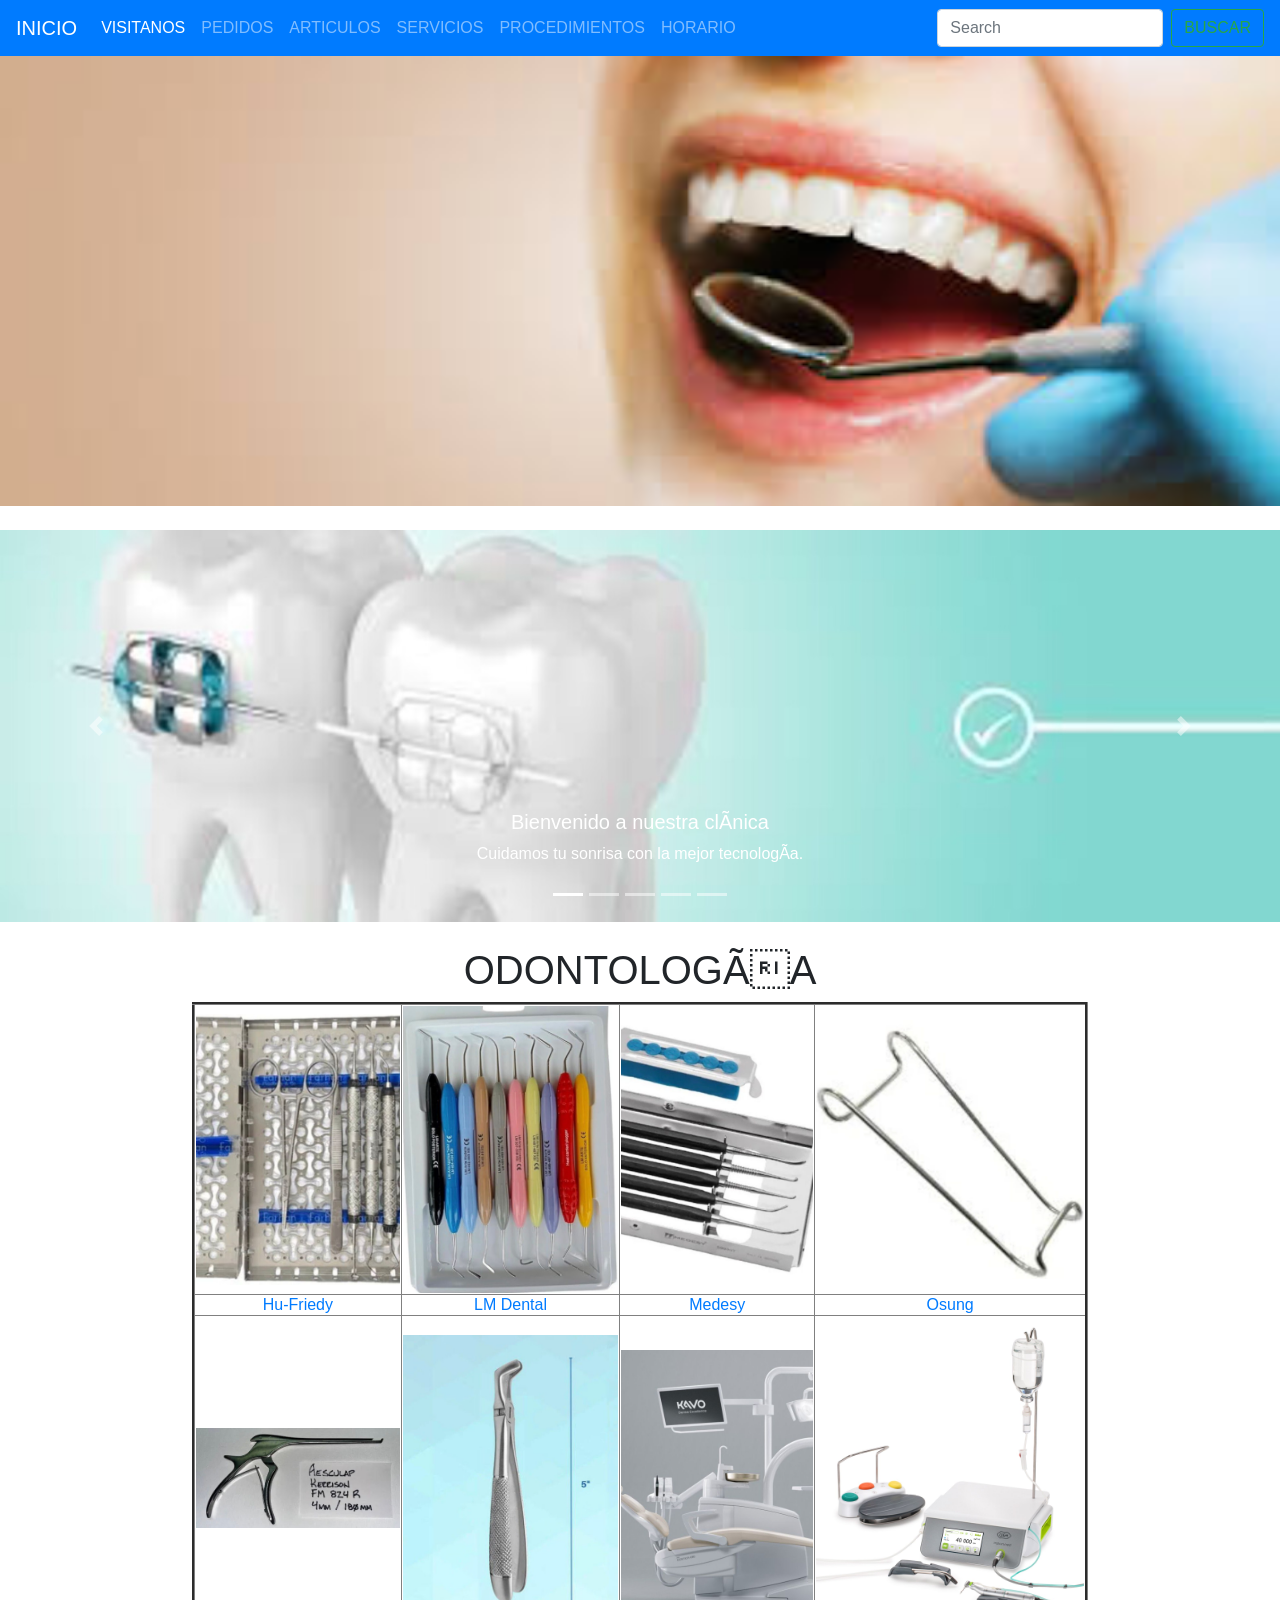
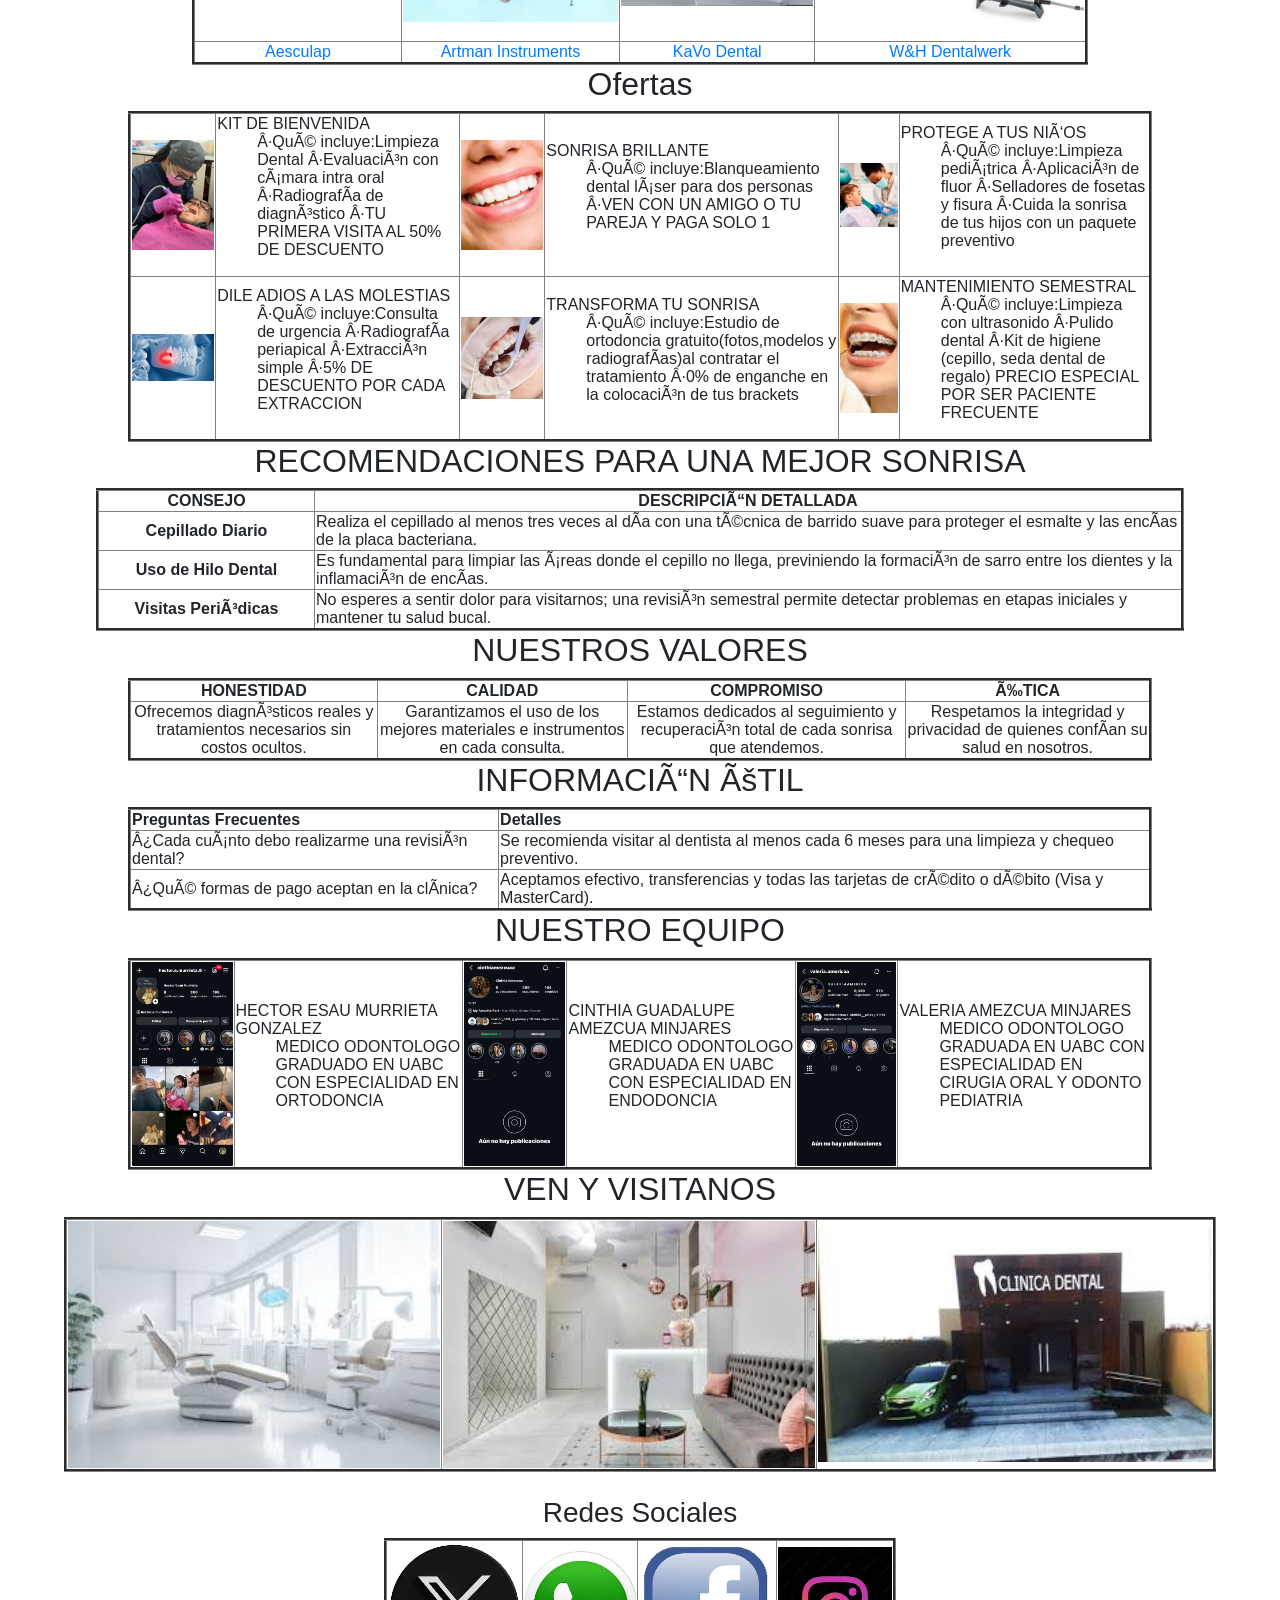
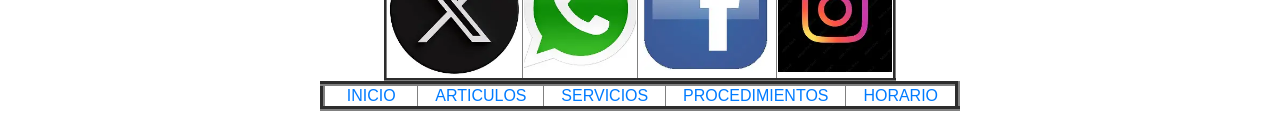
<file: index.html>
<html>

<head>
    <title>COBACHBC</title>
    <link rel="stylesheet" href="https://stackpath.bootstrapcdn.com/bootstrap/4.4.1/css/bootstrap.min.css" integrity="sha384-Vkoo8x4CGsO3+Hhxv8T/Q5PaXtkKtu6ug5TOeNV6gBiFeWPGFN9MuhOf23Q9Ifjh" crossorigin="anonymous">
</head>
<body>
         <nav class="navbar navbar-expand-lg navbar-dark bg-primary">
            <a class="navbar-brand" href="practica4.html">INICIO</a>
            <button class="navbar-toggler" type="button" data-toggle="collapse" data-target="#navbarTogglerDemo02" aria-controls="navbarTogglerDemo02" aria-expanded="false" aria-label="Toggle navigation">
              <span class="navbar-toggler-icon"></span>
            </button>
          
            <div class="collapse navbar-collapse" id="navbarTogglerDemo02">
              <ul class="navbar-nav mr-auto mt-2 mt-lg-0">
                  <li class="nav-item active">
                    <a class="nav-link" href="index.html">VISITANOS</a>
                    </li>
                <li class="nav-item">
                  <a class="nav-link" href="pedidos.html">PEDIDOS</a>
                </li>
                <li class="nav-item">
                  <a class="nav-link" href="murrietapag1.html">ARTICULOS</a>
                </li>
                <li class="nav-item">
                  <a class="nav-link" href="murrietapag2.html">SERVICIOS</a>
                </li>
                <li class="nav-item">
                  <a class="nav-link" href="murrietapag3.html">PROCEDIMIENTOS</a>
                </li>
                <li class="nav-item">
                  <a class="nav-link" href="murrietapag4.html">HORARIO</a>
                </li> 
              </ul>
                  <form class="form-inline my-2 my-lg-0">
                    <input class="form-control mr-sm-2" type="search" placeholder="Search">
                    <button class="btn btn-outline-success my-2 my-sm-0" type="submit">BUSCAR</button>
                  </form>
                </div>
              </nav>
              
    <img src="imagenes/banner2.jpg" width="100%" height="50%">

    <!-- Código Carrusel de Imágenes -->
    <div class="container-fluid my-4">
      <div class="row">
        <div id="carouselExampleCaptions" class="carousel slide" data-ride="carousel">
          <ol class="carousel-indicators">
            <li data-target="#carouselExampleCaptions" data-slide-to="0" class="active"></li>
            <li data-target="#carouselExampleCaptions" data-slide-to="1"></li>
            <li data-target="#carouselExampleCaptions" data-slide-to="2"></li>
            <li data-target="#carouselExampleCaptions" data-slide-to="3"></li>
            <li data-target="#carouselExampleCaptions" data-slide-to="4"></li>
          </ol>
          <div class="carousel-inner">
            <div class="carousel-item active">
              <img src="imagenes/result_banner3.jpg" class="d-block w-100" alt="Slide 1">
              <div class="carousel-caption d-none d-md-block">
                <h5>Bienvenido a nuestra clínica</h5>
                <p>Cuidamos tu sonrisa con la mejor tecnología.</p>
              </div>
            </div>
            <div class="carousel-item">
              <img src="imagenes/result_banner4.jpg" class="d-block w-100" alt="Slide 2">
              <div class="carousel-caption d-none d-md-block">
                <h5>Instalaciones Modernas</h5>
                <p>Contamos con equipo de última generación.</p>
              </div>
            </div>
            <div class="carousel-item">
              <img src="imagenes/result_banner5.jpg" class="d-block w-100" alt="Slide 3">
              <div class="carousel-caption d-none d-md-block">
                <h5>Ubicación Céntrica</h5>
                <p>Visítanos en nuestra sucursal.</p>
              </div>
            </div>
            <div class="carousel-item">
              <img src="imagenes/result_banner6.jpg" class="d-block w-100" alt="Slide 4">
              <div class="carousel-caption d-none d-md-block">
                <h5>Descubre nuestras promociones</h5>
                <p>Aprovecha descuentos exclusivos en tratamientos.</p>
              </div>
            </div>
            <div class="carousel-item">
              <img src="imagenes/result_banner7.jpg" class="d-block w-100" alt="Slide 5">
              <div class="carousel-caption d-none d-md-block">
                <h5>Sonrisas saludables</h5>
                <p>Expertos en estética dental.</p>
              </div>
            </div>
          </div>
          <a class="carousel-control-prev" href="#carouselExampleCaptions" role="button" data-slide="prev">
            <span class="carousel-control-prev-icon" aria-hidden="true"></span>
            <span class="sr-only">Previous</span>
          </a>
          <a class="carousel-control-next" href="#carouselExampleCaptions" role="button" data-slide="next">
            <span class="carousel-control-next-icon" aria-hidden="true"></span>
            <span class="sr-only">Next</span>
          </a>
        </div>
      </div>
    </div>
    <h1 align="center">ODONTOLOGÍA</h1>
    <table width=70% align=center border=3>
        <tr align=center>
            <td><img src="imagenes/hufriedy.jpeg" width="100%" height="100%"></td>
            <td><img src="imagenes/lmdental.jpeg" width="100%" height="100%"></td>
            <td><img src="imagenes/medesy.jpeg" width="100%" height="100%"></td>
            <td><img src="imagenes/osung.jpeg" width="100%" height="100%"></td>
        </tr>
        <tr align=center>
            <td><a href="https://www.hu-friedy.com">Hu-Friedy</a><br></td>
            <td><a href="https://www.lmdental.com">LM Dental</a><br></td>
            <td><a href="https://www.medesy.com">Medesy</a><br></td>
            <td><a href="https://www.osung.com">Osung</a><br></td>
        </tr>
        <tr align=center>
            <td><img src="imagenes/aesculap.jpeg" width="100%" height="100%"></td>
            <td><img src="imagenes/artmaninstruments.jpeg" width="100%" height="100%"></td>
            <td><img src="imagenes/kavo.jpeg" width="100%" height="100%"></td>
            <td><img src="imagenes/wyhdentalwerk.jpeg" width="100%" height="100%"></td>
        </tr>
        <tr align=center>
            <td><a href="https://www.aesculap.com">Aesculap</a><br></td>
            <td><a href="https://www.artmaninstruments.com">Artman Instruments</a><br></td>
            <td><a href="https://www.kavo.com">KaVo Dental</a><br></td>
            <td><a href="https://www.wh.com">W&H Dentalwerk</a><br></td>
        </tr>
    </table>
    <h2 align="center">Ofertas</h2>
    <table width=80% align=center border=3>
        <tr>
            <td><img src="imagenes/piliendo.jpeg" width="100%" height="100%"></td>
            <td>KIT DE BIENVENIDA
                <ul>
                    ·Qué incluye:Limpieza Dental
                    ·Evaluación con cámara intra oral
                    ·Radiografía de diagnóstico
                    ·TU PRIMERA VISITA AL 50% DE DESCUENTO
                </ul>
            </td>
            <td><img src="imagenes/sonrisa.jpeg" width="100%" height="100%"></td>
            <td>SONRISA BRILLANTE
                <ul>
                    ·Qué incluye:Blanqueamiento dental láser para dos personas
                    ·VEN CON UN AMIGO O TU PAREJA Y PAGA SOLO 1
                </ul>
            </td>
            <td><img src="imagenes/odontopediatra.jpeg" width="100%" height="100%"></td>
            <td>PROTEGE A TUS NIÑOS
                <ul>
                    ·Qué incluye:Limpieza pediátrica
                    ·Aplicación de fluor
                    ·Selladores de fosetas y fisura
                    ·Cuida la sonrisa de tus hijos con un paquete preventivo

                </ul>
            </td>
        </tr>
        <tr>
            <td><img src="imagenes/juisio.jpeg" width="100%" height="100%"></td>
            <td>DILE ADIOS A LAS MOLESTIAS
                <ul>
                    ·Qué incluye:Consulta de urgencia
                    ·Radiografía periapical
                    ·Extracción simple
                    ·5% DE DESCUENTO POR CADA EXTRACCION
                </ul>
            </td>
            <td><img src="imagenes/ortodoncia.jpeg" width="100%" height="100%"></td>
            <td>TRANSFORMA TU SONRISA
                <ul>
                    ·Qué incluye:Estudio de ortodoncia gratuito(fotos,modelos y radiografías)al contratar el tratamiento
                    ·0% de enganche en la colocación de tus brackets
                </ul>
            </td>
            <td><img src="imagenes/ortodoncia2.jpeg" width="100%" height="100%"></td>
            <td>MANTENIMIENTO SEMESTRAL
                <ul>
                    ·Qué incluye:Limpieza con ultrasonido
                    ·Pulido dental
                    ·Kit de higiene (cepillo, seda dental de regalo)
                    PRECIO ESPECIAL POR SER PACIENTE FRECUENTE
                </ul>
            </td>
        </tr>
    </table>

    <h2 align="center">RECOMENDACIONES PARA UNA MEJOR SONRISA</h2>
    <table width="85%" align="center" border="3">
        <tr align="center">
            <td width="20%"><b>CONSEJO</b></td>
            <td><b>DESCRIPCIÓN DETALLADA</b></td>
        </tr>
        <tr>
            <td align="center"><b>Cepillado Diario</b></td>
            <td>Realiza el cepillado al menos tres veces al día con una técnica de barrido suave para proteger el esmalte y las encías de la placa bacteriana.</td>
        </tr>
        <tr>
            <td align="center"><b>Uso de Hilo Dental</b></td>
            <td>Es fundamental para limpiar las áreas donde el cepillo no llega, previniendo la formación de sarro entre los dientes y la inflamación de encías.</td>
        </tr>
        <tr>
            <td align="center"><b>Visitas Periódicas</b></td>
            <td>No esperes a sentir dolor para visitarnos; una revisión semestral permite detectar problemas en etapas iniciales y mantener tu salud bucal.</td>
        </tr>
    </table>

    <h2 align="center">NUESTROS VALORES</h2>
    <table width=80% align=center border=3>
        <tr align="center">
            <td><b>HONESTIDAD</b></td>
            <td><b>CALIDAD</b></td>
            <td><b>COMPROMISO</b></td>
            <td><b>ÉTICA</b></td>
        </tr>
        <tr align="center">
            <td>Ofrecemos diagnósticos reales y tratamientos necesarios sin costos ocultos.</td>
            <td>Garantizamos el uso de los mejores materiales e instrumentos en cada consulta.</td>
            <td>Estamos dedicados al seguimiento y recuperación total de cada sonrisa que atendemos.</td>
            <td>Respetamos la integridad y privacidad de quienes confían su salud en nosotros.</td>
        </tr>
    </table>

    <h2 align="center">INFORMACIÓN ÚTIL</h2>
    <table width=80% align=center border=3>
        <tr>
            <td><b>Preguntas Frecuentes</b></td>
            <td><b>Detalles</b></td>
        </tr>
        <tr>
            <td>¿Cada cuánto debo realizarme una revisión dental?</td>
            <td>Se recomienda visitar al dentista al menos cada 6 meses para una limpieza y chequeo preventivo.</td>
        </tr>
        <tr>
            <td>¿Qué formas de pago aceptan en la clínica?</td>
            <td>Aceptamos efectivo, transferencias y todas las tarjetas de crédito o débito (Visa y MasterCard).</td>
        </tr>
    </table>

    <h2 align="center">NUESTRO EQUIPO</h2>
    <table width=80% align=center border=3>
        <tr>
            <td><img src="imagenes/esau.jpeg" WIDTH="100%"></td>
            <td>HECTOR ESAU MURRIETA GONZALEZ
                <ul>
                    MEDICO ODONTOLOGO
                    GRADUADO EN UABC CON ESPECIALIDAD EN ORTODONCIA
                </ul>
            </td>
            <td><img src="imagenes/cinthia.jpeg" WIDTH="100%"></td>
            <td>CINTHIA GUADALUPE AMEZCUA MINJARES
                <ul>
                    MEDICO ODONTOLOGO
                    GRADUADA EN UABC CON ESPECIALIDAD EN ENDODONCIA
                </ul>
            </td>
            <td><img src="imagenes/valeria.jpeg" WIDTH="100%"></td>
            <td>VALERIA AMEZCUA MINJARES
                <ul>
                    MEDICO ODONTOLOGO
                    GRADUADA EN UABC CON ESPECIALIDAD EN CIRUGIA ORAL Y ODONTO PEDIATRIA
                </ul>
            </td>
        </tr>
    </table>
    <h2 align="center">VEN Y VISITANOS</h2>
    <table width=90% align=center border=3>
        <tr>
            <td><img src="imagenes/consultorio.jpg" width="100%"></td>
            <td><img src="imagenes/recepcios.jpg" height="100%" width="100%"></td>
            <td><img src="imagenes/fachada.jpg" width="100%"></td>
        </tr>
    </table><br>
    <h3 align=center>Redes Sociales</h3>
    <table width=40% align=center border=3>
        <tr>
            <td><a href="https://www.instagram.com/dra.americaamezcua?igsh=bzQ0dGFmbmlqZWI5"><img src="imagenes/x.webp" width="100%"></a></td>
            <td><a href="https://www.instagram.com/dra.americaamezcua?igsh=bzQ0dGFmbmlqZWI5"><img src="imagenes/wh.webp" width="100%"></a></td>
            <td><a href="https://www.instagram.com/dra.americaamezcua?igsh=bzQ0dGFmbmlqZWI5"><img src="imagenes/fe.webp" width="100%"></a></td>
            <td><a href="https://www.instagram.com/dra.americaamezcua?igsh=bzQ0dGFmbmlqZWI5"><img src="imagenes/ins.webp" width="100%"></a></td>
        </tr>
    </table>
    <script src="https://code.jquery.com/jquery-3.4.1.slim.min.js" integrity="sha384-J6qa4849blE2+poT4WnyKhv5vZF5SrPo0iEjwBvKU7imGFAV0wwj1yYfoRSJoZ+n" crossorigin="anonymous"></script>
<script src="https://cdn.jsdelivr.net/npm/popper.js@1.16.0/dist/umd/popper.min.js" integrity="sha384-Q6E9RHvbIyZFJoft+2mJbHaEWldlvI9IOYy5n3zV9zzTtmI3UksdQRVvoxMfooAo" crossorigin="anonymous"></script>
<script src="https://stackpath.bootstrapcdn.com/bootstrap/4.4.1/js/bootstrap.min.js" integrity="sha384-wfSDF2E50Y2D1uUdj0O3uMBJnjuUD4Ih7YwaYd1iqfktj0Uod8GCExl3Og8ifwB6" crossorigin="anonymous"></script>
<table width="50%" align="center" border="5">
  <tr align=center>
      <td width=10%><a href="index.html">INICIO</a></td>
      <td width=10%><a href="murrietapag1.html">ARTICULOS</a></td>
      <td width=10%><a href="murrietapag2.html">SERVICIOS</a></td>
      <td width=10%><a href="murrietapag3.html">PROCEDIMIENTOS</a></td>
      <td width=10%><a href="murrietapag4.html">HORARIO</a></td>
  </tr>
</table><br>
</body>

</html>
</file>
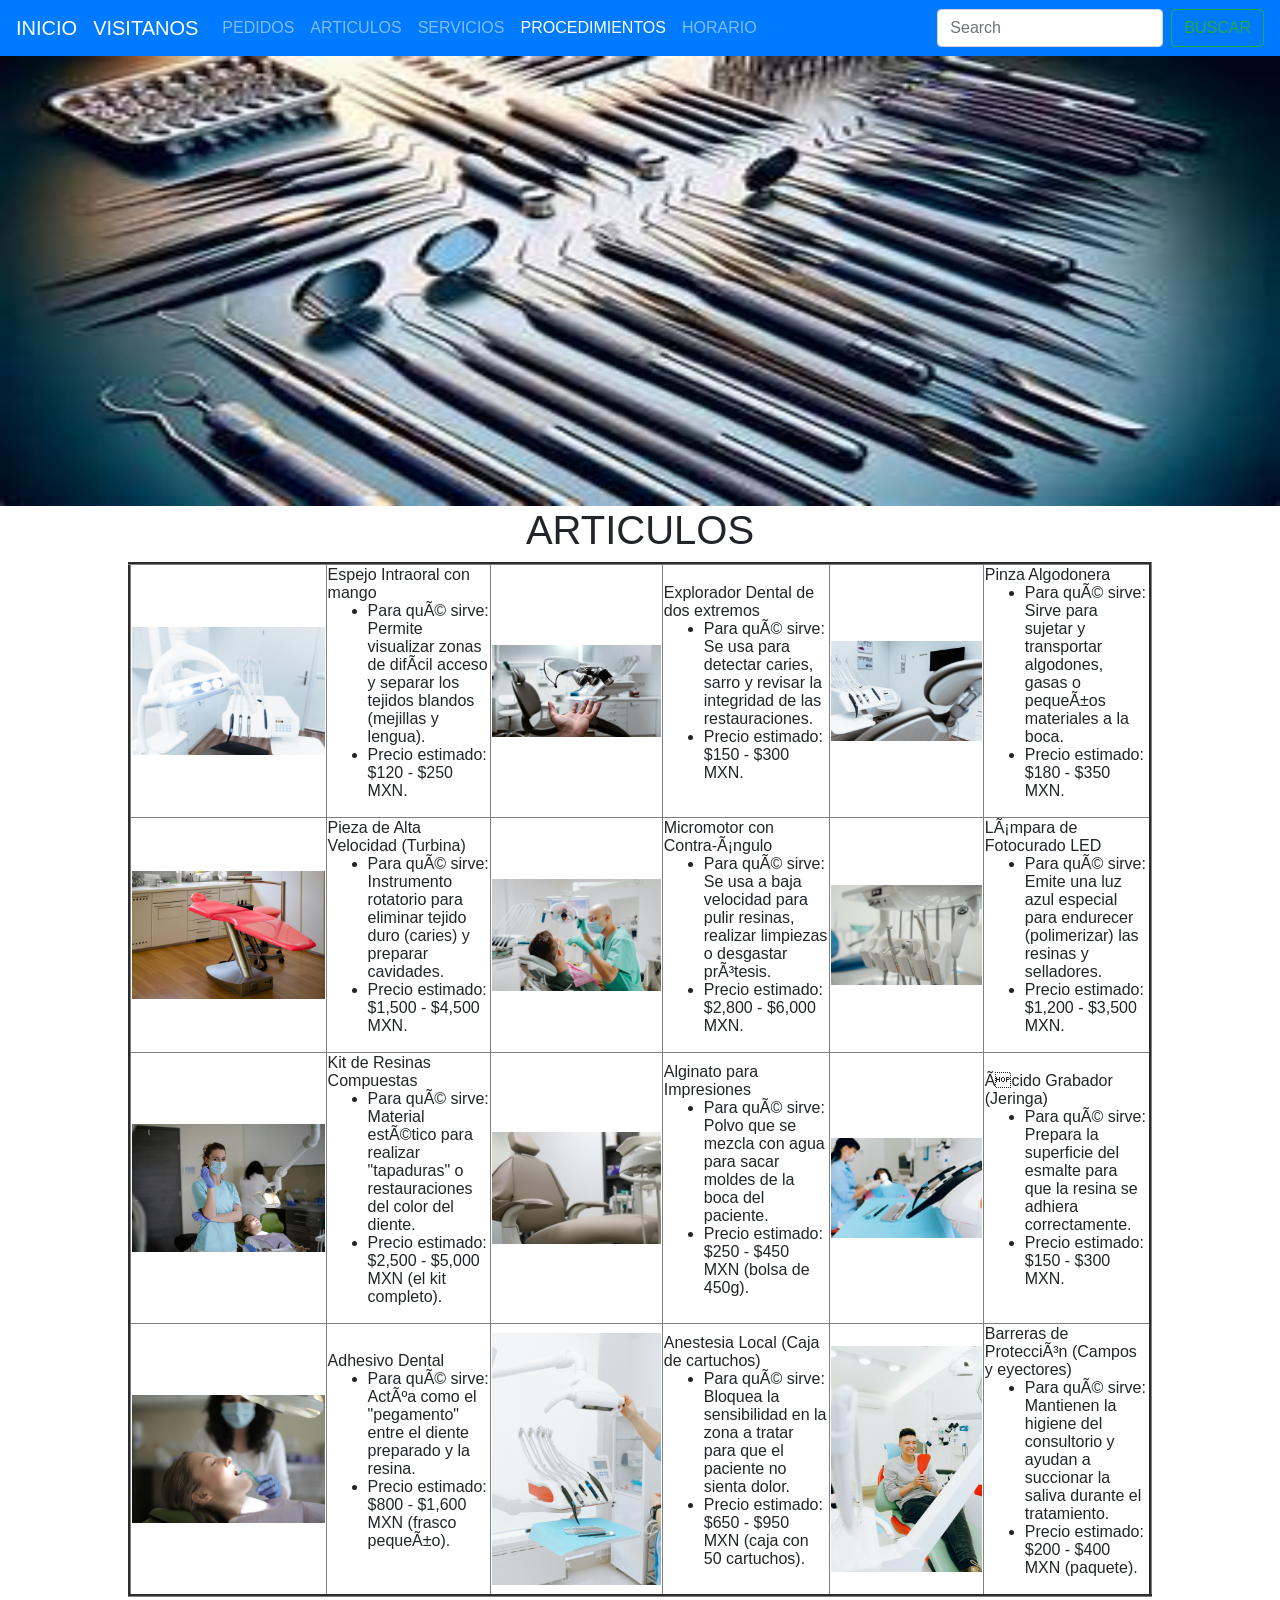
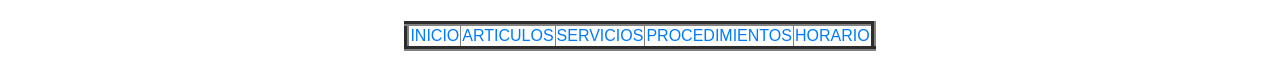
<file: murrietapag1.html>
<DOCTYPE html>
<html>
    <head>
            <title>MURRIETAPAG1</title>
                <link rel="stylesheet" href="https://stackpath.bootstrapcdn.com/bootstrap/4.4.1/css/bootstrap.min.css" integrity="sha384-Vkoo8x4CGsO3+Hhxv8T/Q5PaXtkKtu6ug5TOeNV6gBiFeWPGFN9MuhOf23Q9Ifjh" crossorigin="anonymous">
    </head>
    <BODY>
             <nav class="navbar navbar-expand-lg navbar-dark bg-primary">
            <a class="navbar-brand" href="practica4.html">INICIO</a>
            <button class="navbar-toggler" type="button" data-toggle="collapse" data-target="#navbarTogglerDemo02" aria-controls="navbarTogglerDemo02" aria-expanded="false" aria-label="Toggle navigation">
              <span class="navbar-toggler-icon"></span>
            </button>
          
            <div class="collapse navbar-collapse" id="navbarTogglerDemo02">
              <ul class="navbar-nav mr-auto mt-2 mt-lg-0">
                  <li class="nav-item">
                    <a class="navbar-brand" href="index.html">VISITANOS</a>
                    </li>
                <li class="nav-item">
                  <a class="nav-link" href="pedidos.html">PEDIDOS</a>
                </li>
                <li class="nav-item">
                  <a class="nav-link" href="murrietapag1.html">ARTICULOS</a>
                </li>
                <li class="nav-item">
                  <a class="nav-link" href="murrietapag2.html">SERVICIOS</a>
                </li>
                <li class="nav-item active">
                  <a class="nav-link" href="murrietapag3.html">PROCEDIMIENTOS</a>
                </li>
                <li class="nav-item">
                  <a class="nav-link" href="murrietapag4.html">HORARIO</a>
                </li> 
              </ul>
                      <form class="form-inline my-2 my-lg-0">
                        <input class="form-control mr-sm-2" type="search" placeholder="Search">
                        <button class="btn btn-outline-success my-2 my-sm-0" type="submit">BUSCAR</button>
                      </form>
                    </div>
                  </nav>
                  
        <img src="imagenes/herra.jpeg" WIDTH="100%" height="50%">
        <h1 align="center">ARTICULOS</h1>
        <table width="80%" align="center" border="3">
            <tr>
                <td><img src="pagina1/1.jpg" width="100%"></td>
                <td>Espejo Intraoral con mango
                    <ul>
                        <li>Para qué sirve: Permite visualizar zonas de difícil acceso y separar los tejidos blandos (mejillas y lengua).</li>
                        <li>Precio estimado: $120 - $250 MXN.</li>
                    </ul>
                </td>
                <td><img src="pagina1/2.jpg" width="100%"></td>
                <td>Explorador Dental de dos extremos
                    <ul>
                        <li>Para qué sirve: Se usa para detectar caries, sarro y revisar la integridad de las restauraciones.</li>
                        <li>Precio estimado: $150 - $300 MXN.</li>
                    </ul>
                </td>
                <td><img src="pagina1/3.jpg" width="100%"></td>
                <td>Pinza Algodonera
                    <ul>
                        <li>Para qué sirve: Sirve para sujetar y transportar algodones, gasas o pequeños materiales a la boca.</li>
                        <li>Precio estimado: $180 - $350 MXN.</li>
                    </ul>
                </td>
            </tr>
            <tr>
                <td><img src="pagina1/4.jpg" width="100%"></td>
                <td>Pieza de Alta Velocidad (Turbina)
                    <ul>
                        <li>Para qué sirve: Instrumento rotatorio para eliminar tejido duro (caries) y preparar cavidades.</li>
                        <li>Precio estimado: $1,500 - $4,500 MXN.</li>
                    </ul>
                </td>
                <td><img src="pagina1/5.jpg" width="100%"></td>
                <td>Micromotor con Contra-ángulo
                    <ul>
                        <li>Para qué sirve: Se usa a baja velocidad para pulir resinas, realizar limpiezas o desgastar prótesis.</li>
                        <li>Precio estimado: $2,800 - $6,000 MXN.</li>
                    </ul>
                </td>
                <td><img src="pagina1/6.jpg" width="100%"></td>
                <td>Lámpara de Fotocurado LED
                    <ul>
                        <li>Para qué sirve: Emite una luz azul especial para endurecer (polimerizar) las resinas y selladores.</li>
                        <li>Precio estimado: $1,200 - $3,500 MXN.</li>
                    </ul>
                </td>
            </tr>
            <tr>
                <td><img src="pagina1/7.jpg" width="100%"></td>
                <td>Kit de Resinas Compuestas
                    <ul>
                        <li>Para qué sirve: Material estético para realizar "tapaduras" o restauraciones del color del diente.</li>
                        <li>Precio estimado: $2,500 - $5,000 MXN (el kit completo).</li>
                    </ul>
                </td>
                <td><img src="pagina1/8.jpg" width="100%"></td>
                <td>Alginato para Impresiones
                    <ul>
                        <li>Para qué sirve: Polvo que se mezcla con agua para sacar moldes de la boca del paciente.</li>
                        <li>Precio estimado: $250 - $450 MXN (bolsa de 450g).</li>
                    </ul>
                </td>
                <td><img src="pagina1/9.jpg" width="100%"></td>
                <td>Ácido Grabador (Jeringa)
                    <ul>
                        <li>Para qué sirve: Prepara la superficie del esmalte para que la resina se adhiera correctamente.</li>
                        <li>Precio estimado: $150 - $300 MXN.</li>
                    </ul>
                </td>
            </tr>
            <tr>
            <td><img src="pagina1/10.jpg" width="100%"></td>
            <td>Adhesivo Dental
                    <ul>
                        <li>Para qué sirve: Actúa como el "pegamento" entre el diente preparado y la resina.</li>
                        <li>Precio estimado: $800 - $1,600 MXN (frasco pequeño).</li>
                    </ul>
                </td>
                <td><img src="pagina1/11.jpg" width="100%"></td>
                <td>Anestesia Local (Caja de cartuchos)
                    <ul>
                        <li>Para qué sirve: Bloquea la sensibilidad en la zona a tratar para que el paciente no sienta dolor.</li>
                        <li>Precio estimado: $650 - $950 MXN (caja con 50 cartuchos).</li>
                    </ul>
                </td>
                <td><img src="pagina1/12.jpg" width="100%"></td>
                <td>Barreras de Protección (Campos y eyectores)
                    <ul>
                        <li>Para qué sirve: Mantienen la higiene del consultorio y ayudan a succionar la saliva durante el tratamiento.</li>
                        <li>Precio estimado: $200 - $400 MXN (paquete).</li>
                    </ul>
                </td>
            </tr>    
            </table><br>  
            <script src="https://code.jquery.com/jquery-3.4.1.slim.min.js" integrity="sha384-J6qa4849blE2+poT4WnyKhv5vZF5SrPo0iEjwBvKU7imGFAV0wwj1yYfoRSJoZ+n" crossorigin="anonymous"></script>
<script src="https://cdn.jsdelivr.net/npm/popper.js@1.16.0/dist/umd/popper.min.js" integrity="sha384-Q6E9RHvbIyZFJoft+2mJbHaEWldlvI9IOYy5n3zV9zzTtmI3UksdQRVvoxMfooAo" crossorigin="anonymous"></script>
<script src="https://stackpath.bootstrapcdn.com/bootstrap/4.4.1/js/bootstrap.min.js" integrity="sha384-wfSDF2E50Y2D1uUdj0O3uMBJnjuUD4Ih7YwaYd1iqfktj0Uod8GCExl3Og8ifwB6" crossorigin="anonymous"></script>
<table widht=50% align=center border=5>
    <tr align=center>
        <td widht=10%><a href="index.html">INICIO</a></td> 
        <td widht=10%><a href="murrietapag1.html">ARTICULOS</a></td>
        <td widht=10%><a href="murrietapag2.html">SERVICIOS</a></td>
        <td widht=10%><a href="murrietapag3.html">PROCEDIMIENTOS</a></td>
        <td widht=10%><a href="murrietapag4.html">HORARIO</a></td>
    </tr>
    </table><br>
    </BODY>
</html>
</file>
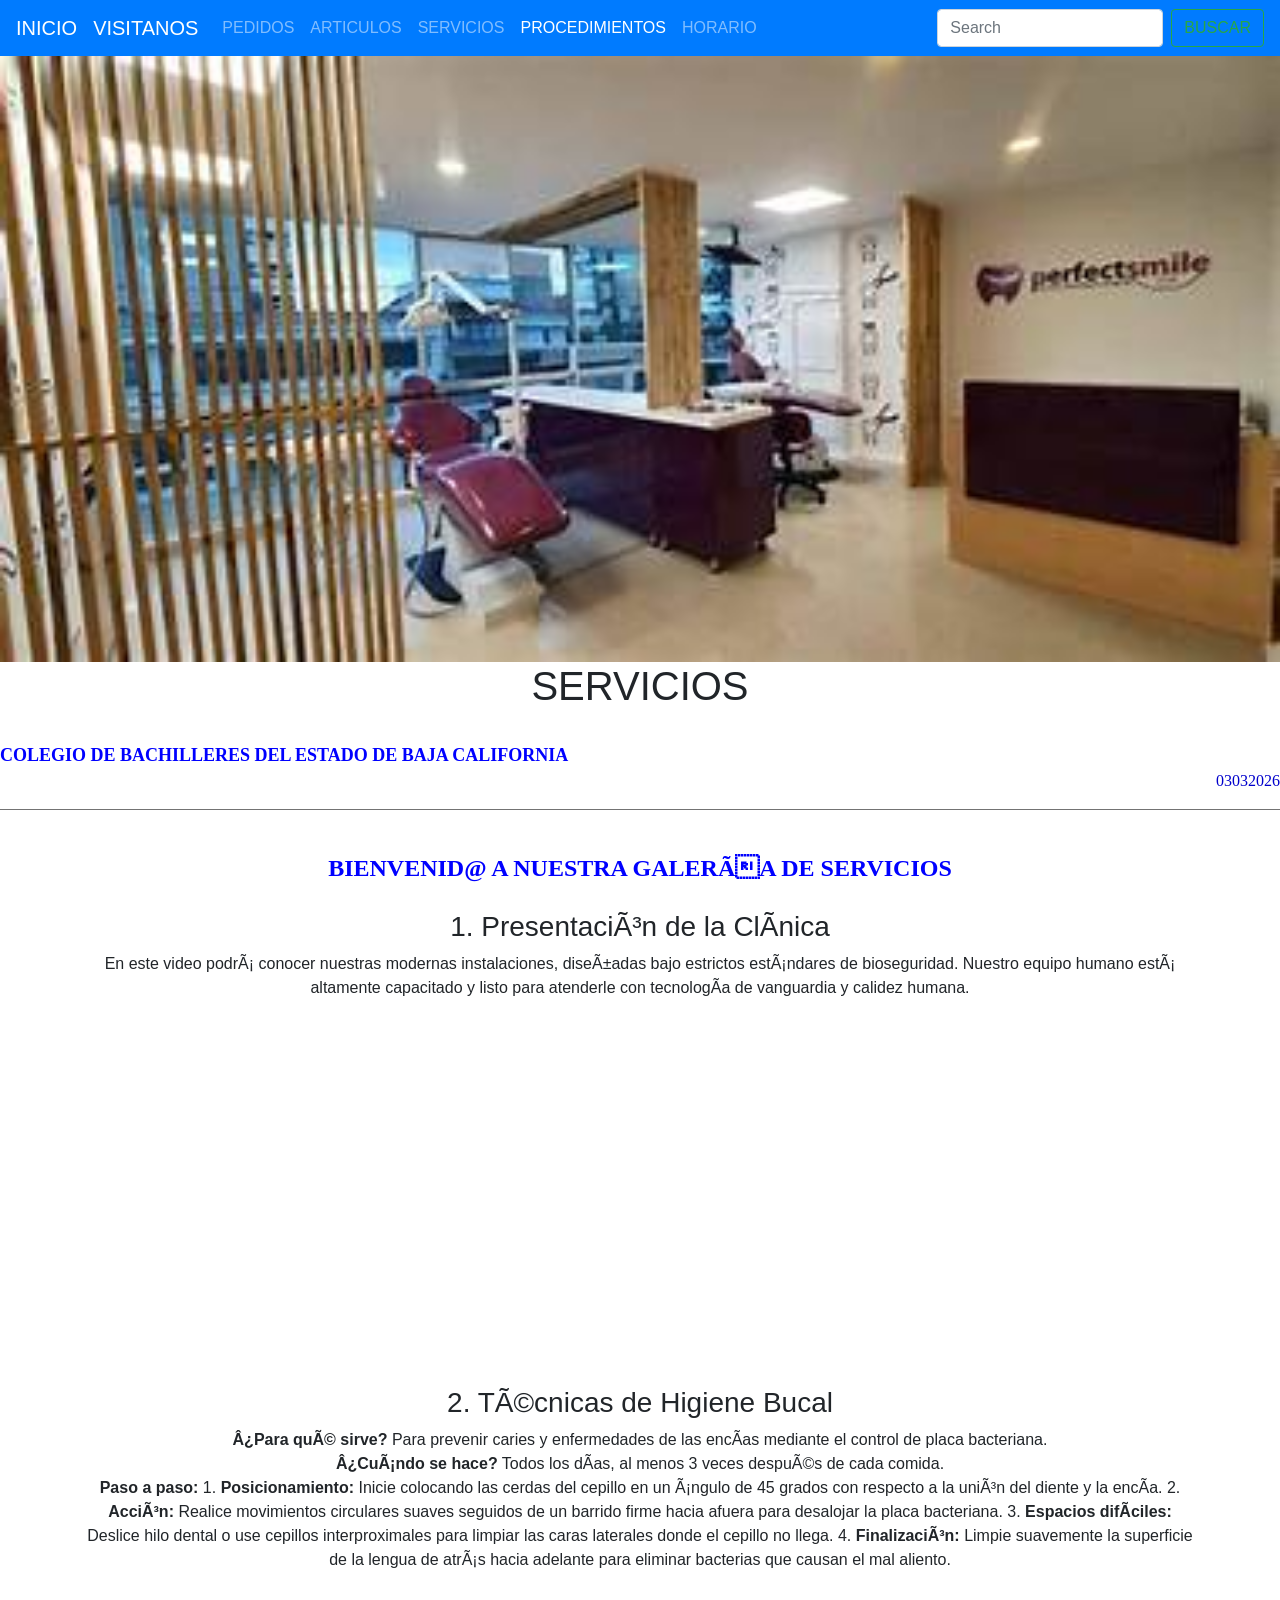
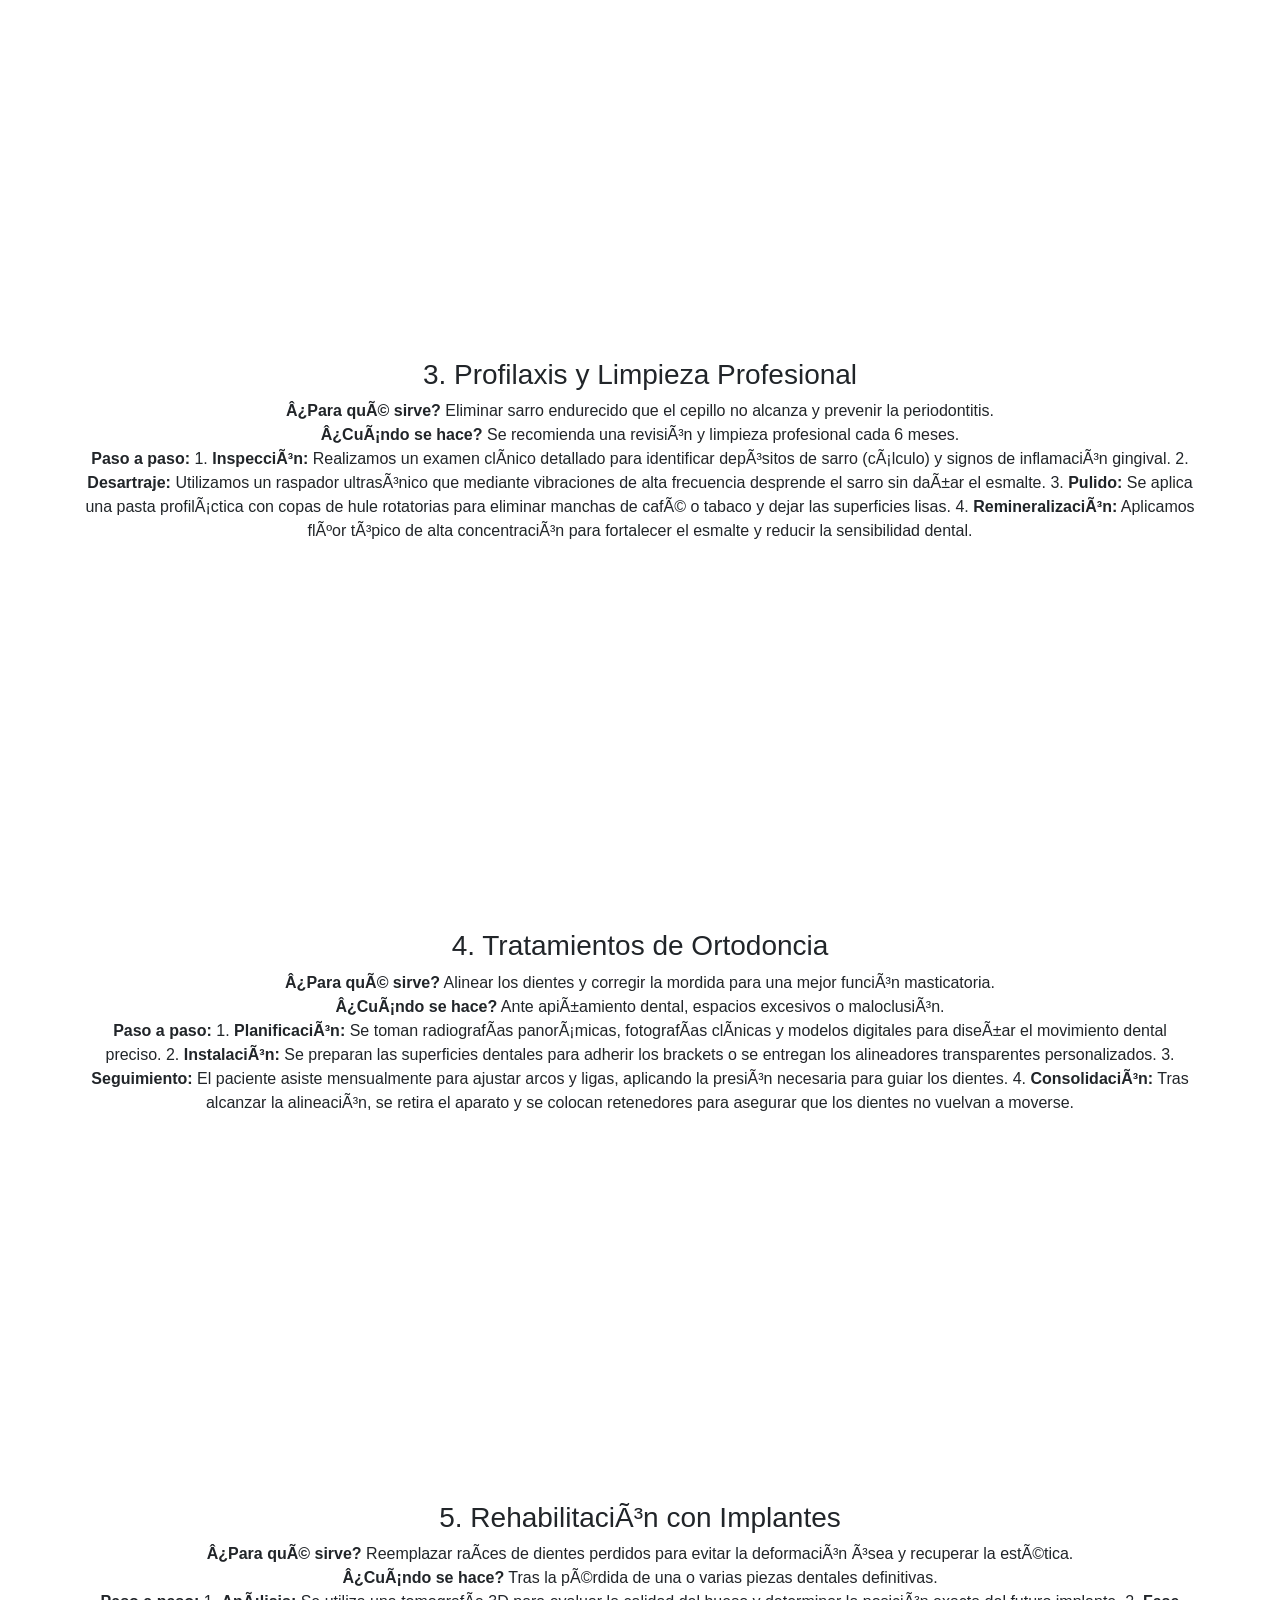
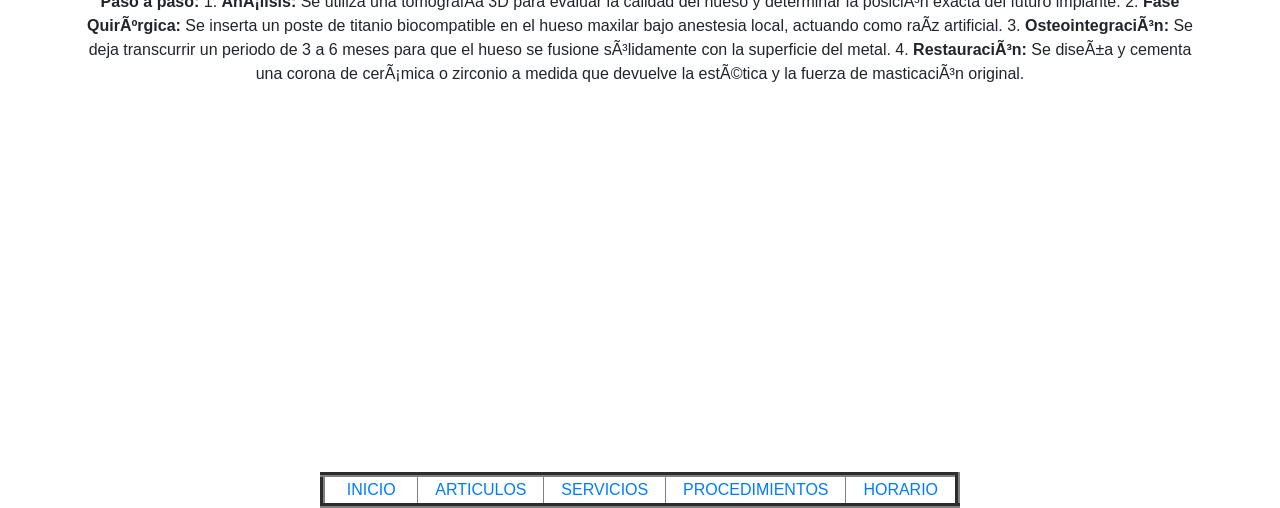
<file: murrietapag2.html>
<!DOCTYPE html>
<html>
    <head>
            <title>MURRIETAPAG2</title>
                <link rel="stylesheet" href="https://stackpath.bootstrapcdn.com/bootstrap/4.4.1/css/bootstrap.min.css" integrity="sha384-Vkoo8x4CGsO3+Hhxv8T/Q5PaXtkKtu6ug5TOeNV6gBiFeWPGFN9MuhOf23Q9Ifjh" crossorigin="anonymous">
    </head>
    <BODY>
             <nav class="navbar navbar-expand-lg navbar-dark bg-primary">
            <a class="navbar-brand" href="practica4.html">INICIO</a>
            <button class="navbar-toggler" type="button" data-toggle="collapse" data-target="#navbarTogglerDemo02" aria-controls="navbarTogglerDemo02" aria-expanded="false" aria-label="Toggle navigation">
              <span class="navbar-toggler-icon"></span>
            </button>
          
            <div class="collapse navbar-collapse" id="navbarTogglerDemo02">
              <ul class="navbar-nav mr-auto mt-2 mt-lg-0">
                  <li class="nav-item">
                    <a class="navbar-brand" href="index.html">VISITANOS</a>
                    </li>
                <li class="nav-item">
                  <a class="nav-link" href="pedidos.html">PEDIDOS</a>
                </li>
                <li class="nav-item">
                  <a class="nav-link" href="murrietapag1.html">ARTICULOS</a>
                </li>
                <li class="nav-item">
                  <a class="nav-link" href="murrietapag2.html">SERVICIOS</a>
                </li>
                <li class="nav-item active">
                  <a class="nav-link" href="murrietapag3.html">PROCEDIMIENTOS</a>
                </li>
                <li class="nav-item">
                  <a class="nav-link" href="murrietapag4.html">HORARIO</a>
                </li> 
              </ul>
                      <form class="form-inline my-2 my-lg-0">
                        <input class="form-control mr-sm-2" type="search" placeholder="Search">
                        <button class="btn btn-outline-success my-2 my-sm-0" type="submit">BUSCAR</button>
                      </form>
                    </div>
                  </nav>
                  
        <img src="imagenes/3.jpeg" WIDTH="100%" height="50%">
        <h1 align="center">SERVICIOS</h1>
        <table widht="50%" align="center" border="5">
        <tralign=center>
        </tr>
        </table><br>
        <font color="#0000FF" SIZE="4" FACE="tahoma">
            <B> COLEGIO DE BACHILLERES DEL ESTADO DE BAJA CALIFORNIA</B>
        </font>
        <P align="right">
            <font color="#0000cc"size"2" face="verdana">
                03032026
            </font>
        </p>

        <hr align="center" width="100%" size="10" noshade>
        <BR>
        <div class="text-center">
            <font color="#0000FF" size="5" face="verdana">
                <B>BIENVENID@ A NUESTRA GALERÍA DE SERVICIOS</B>
            </font>
        </div>
        <BR>


            
        <div class="container text-center">
            <div class="mb-5">
                <h3>1. Presentación de la Clínica</h3>
                <p>En este video podrá conocer nuestras modernas instalaciones, diseñadas bajo estrictos estándares de bioseguridad. Nuestro equipo humano está altamente capacitado y listo para atenderle con tecnología de vanguardia y calidez humana.</p>
                <iframe width="560" height="315" src="https://www.youtube.com/embed/WzfcqezBWhg?si=XaA6Jb1KbmoXH605" title="YouTube video player" frameborder="0" allow="accelerometer; autoplay; clipboard-write; encrypted-media; gyroscope; picture-in-picture; web-share" referrerpolicy="strict-origin-when-cross-origin" allowfullscreen></iframe>
            </div>

            <div class="mb-5">
                <h3>2. Técnicas de Higiene Bucal</h3>
                <p><b>¿Para qué sirve?</b> Para prevenir caries y enfermedades de las encías mediante el control de placa bacteriana.<br>
                <b>¿Cuándo se hace?</b> Todos los días, al menos 3 veces después de cada comida.<br>
                <b>Paso a paso:</b> 
                1. <b>Posicionamiento:</b> Inicie colocando las cerdas del cepillo en un ángulo de 45 grados con respecto a la unión del diente y la encía. 
                2. <b>Acción:</b> Realice movimientos circulares suaves seguidos de un barrido firme hacia afuera para desalojar la placa bacteriana. 
                3. <b>Espacios difíciles:</b> Deslice hilo dental o use cepillos interproximales para limpiar las caras laterales donde el cepillo no llega. 
                4. <b>Finalización:</b> Limpie suavemente la superficie de la lengua de atrás hacia adelante para eliminar bacterias que causan el mal aliento.</p>
                <iframe width="560" height="315" src="https://www.youtube.com/embed/e64tYfQGl9Q" title="Youtube video player" frameborder="0" allow="accelerator; autoplay; clipboard-write; encrypted-media; gyroscope; picture-in-picture" allowfullscreen></iframe>
            </div>

            <div class="mb-5">
                <h3>3. Profilaxis y Limpieza Profesional</h3>
                <p><b>¿Para qué sirve?</b> Eliminar sarro endurecido que el cepillo no alcanza y prevenir la periodontitis.<br>
                <b>¿Cuándo se hace?</b> Se recomienda una revisión y limpieza profesional cada 6 meses.<br>
                <b>Paso a paso:</b> 
                1. <b>Inspección:</b> Realizamos un examen clínico detallado para identificar depósitos de sarro (cálculo) y signos de inflamación gingival. 
                2. <b>Desartraje:</b> Utilizamos un raspador ultrasónico que mediante vibraciones de alta frecuencia desprende el sarro sin dañar el esmalte. 
                3. <b>Pulido:</b> Se aplica una pasta profiláctica con copas de hule rotatorias para eliminar manchas de café o tabaco y dejar las superficies lisas. 
                4. <b>Remineralización:</b> Aplicamos flúor tópico de alta concentración para fortalecer el esmalte y reducir la sensibilidad dental.</p>
                <iframe width="560" height="315" src="https://www.youtube.com/embed/evSXm83kUjM?si=XYOyL-cTVKZtm9BX" title="YouTube video player" frameborder="0" allow="accelerometer; autoplay; clipboard-write; encrypted-media; gyroscope; picture-in-picture; web-share" referrerpolicy="strict-origin-when-cross-origin" allowfullscreen></iframe>
            </div>

            <div class="mb-5">
                <h3>4. Tratamientos de Ortodoncia</h3>
                <p><b>¿Para qué sirve?</b> Alinear los dientes y corregir la mordida para una mejor función masticatoria.<br>
                <b>¿Cuándo se hace?</b> Ante apiñamiento dental, espacios excesivos o maloclusión.<br>
                <b>Paso a paso:</b> 
                1. <b>Planificación:</b> Se toman radiografías panorámicas, fotografías clínicas y modelos digitales para diseñar el movimiento dental preciso. 
                2. <b>Instalación:</b> Se preparan las superficies dentales para adherir los brackets o se entregan los alineadores transparentes personalizados. 
                3. <b>Seguimiento:</b> El paciente asiste mensualmente para ajustar arcos y ligas, aplicando la presión necesaria para guiar los dientes. 
                4. <b>Consolidación:</b> Tras alcanzar la alineación, se retira el aparato y se colocan retenedores para asegurar que los dientes no vuelvan a moverse.</p>
                <iframe width="560" height="315" src="https://www.youtube.com/embed/L_nUKPPmWhM?si=N-FOS0b92WZ7P_sN" title="YouTube video player" frameborder="0" allow="accelerometer; autoplay; clipboard-write; encrypted-media; gyroscope; picture-in-picture; web-share" referrerpolicy="strict-origin-when-cross-origin" allowfullscreen></iframe>
            </div>

            <div class="mb-5">
                <h3>5. Rehabilitación con Implantes</h3>
                <p><b>¿Para qué sirve?</b> Reemplazar raíces de dientes perdidos para evitar la deformación ósea y recuperar la estética.<br>
                <b>¿Cuándo se hace?</b> Tras la pérdida de una o varias piezas dentales definitivas.<br>
                <b>Paso a paso:</b> 
                1. <b>Análisis:</b> Se utiliza una tomografía 3D para evaluar la calidad del hueso y determinar la posición exacta del futuro implante. 
                2. <b>Fase Quirúrgica:</b> Se inserta un poste de titanio biocompatible en el hueso maxilar bajo anestesia local, actuando como raíz artificial. 
                3. <b>Osteointegración:</b> Se deja transcurrir un periodo de 3 a 6 meses para que el hueso se fusione sólidamente con la superficie del metal. 
                4. <b>Restauración:</b> Se diseña y cementa una corona de cerámica o zirconio a medida que devuelve la estética y la fuerza de masticación original.</p>
                <iframe width="560" height="315" src="https://www.youtube.com/embed/D9uQboZhIHs?si=6pgQrG9ijq8Cxsol" title="YouTube video player" frameborder="0" allow="accelerometer; autoplay; clipboard-write; encrypted-media; gyroscope; picture-in-picture; web-share" referrerpolicy="strict-origin-when-cross-origin" allowfullscreen></iframe>
            </div>
        </div>

    <table width="50%" align="center" border="5">
        <tr align="center">
            <td width="10%"><a href="index.html">INICIO</a></td> 
            <td width="10%"><a href="murrietapag1.html">ARTICULOS</a></td>
            <td width="10%"><a href="murrietapag2.html">SERVICIOS</a></td>
            <td width="10%"><a href="murrietapag3.html">PROCEDIMIENTOS</a></td>
            <td width="10%"><a href="murrietapag4.html">HORARIO</a></td>
        </tr>
    </table>

<script src="https://code.jquery.com/jquery-3.4.1.slim.min.js" integrity="sha384-J6qa4849blE2+poT4WnyKhv5vZF5SrPo0iEjwBvKU7imGFAV0wwj1yYfoRSJoZ+n" crossorigin="anonymous"></script>
<script src="https://cdn.jsdelivr.net/npm/popper.js@1.16.0/dist/umd/popper.min.js" integrity="sha384-Q6E9RHvbIyZFJoft+2mJbHaEWldlvI9IOYy5n3zV9zzTtmI3UksdQRVvoxMfooAo" crossorigin="anonymous"></script>
<script src="https://stackpath.bootstrapcdn.com/bootstrap/4.4.1/js/bootstrap.min.js" integrity="sha384-wfSDF2E50Y2D1uUdj0O3uMBJnjuUD4Ih7YwaYd1iqfktj0Uod8GCExl3Og8ifwB6" crossorigin="anonymous"></script>
    </BODY>
</html>
</file>
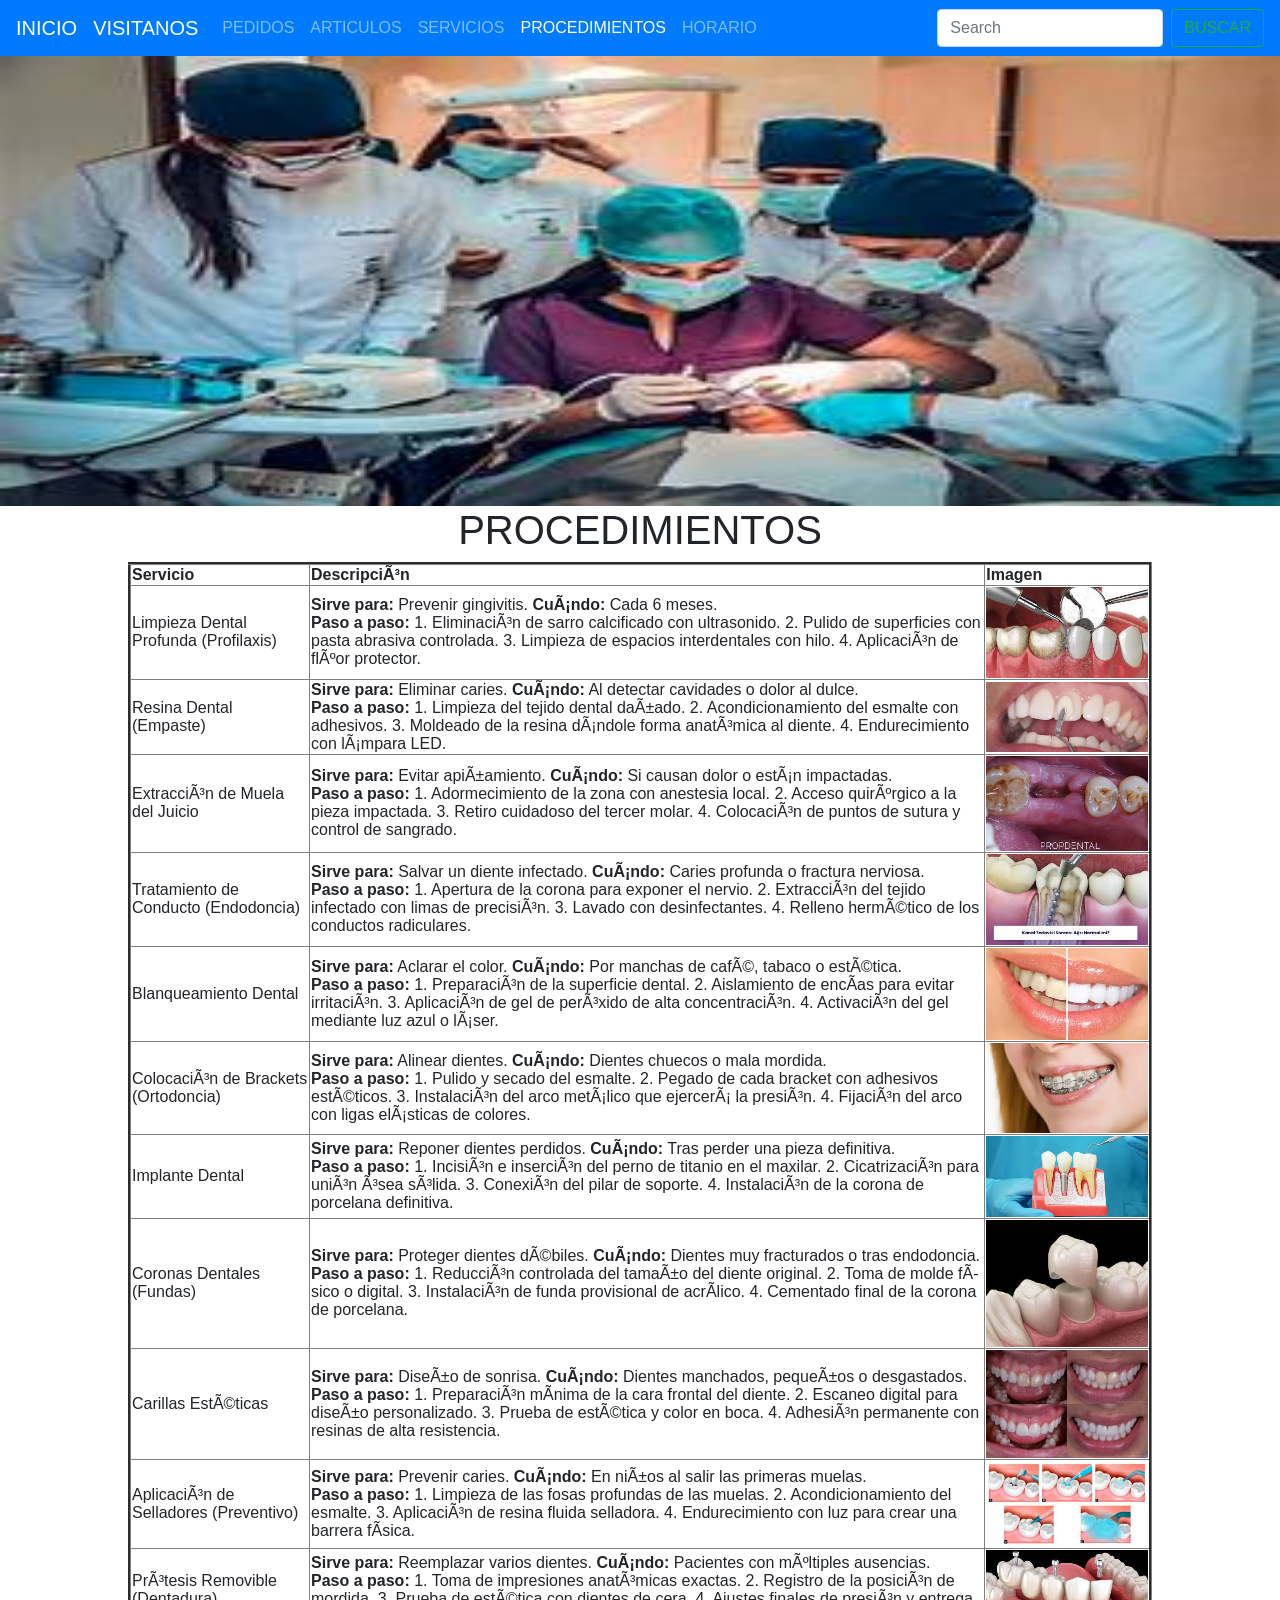
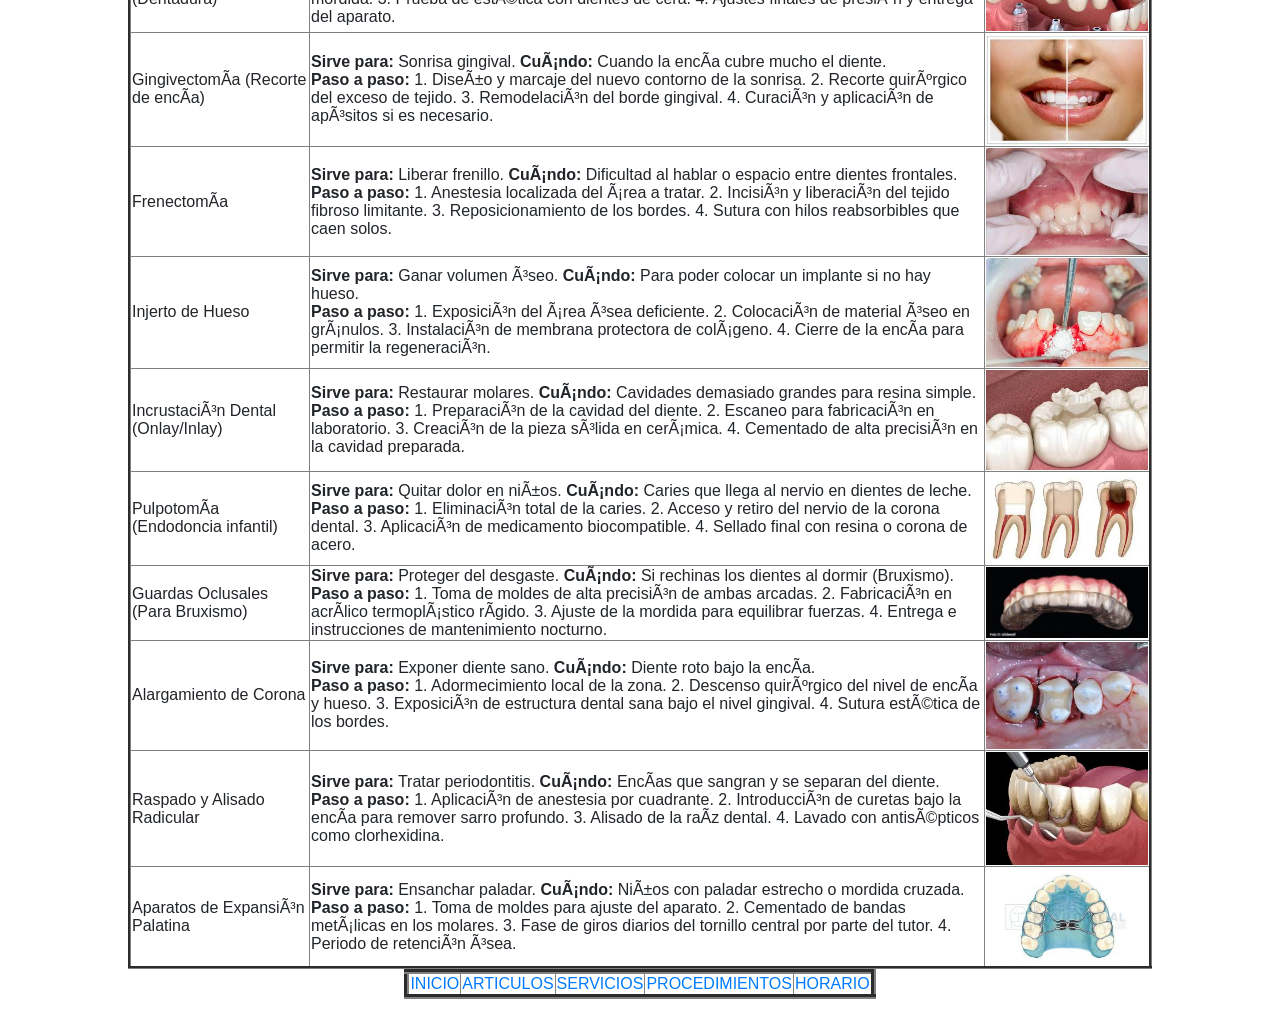
<file: murrietapag3.html>
<DOCTYPE html>
<html>
    <head>
            <title>MURRIETAPAG3</title>
            <link rel="stylesheet" href="https://stackpath.bootstrapcdn.com/bootstrap/4.4.1/css/bootstrap.min.css" integrity="sha384-Vkoo8x4CGsO3+Hhxv8T/Q5PaXtkKtu6ug5TOeNV6gBiFeWPGFN9MuhOf23Q9Ifjh" crossorigin="anonymous">
    </head>
    <BODY>
        <nav class="navbar navbar-expand-lg navbar-dark bg-primary">
            <a class="navbar-brand" href="practica4.html">INICIO</a>
            <button class="navbar-toggler" type="button" data-toggle="collapse" data-target="#navbarTogglerDemo02" aria-controls="navbarTogglerDemo02" aria-expanded="false" aria-label="Toggle navigation">
              <span class="navbar-toggler-icon"></span>
            </button>
          
            <div class="collapse navbar-collapse" id="navbarTogglerDemo02">
              <ul class="navbar-nav mr-auto mt-2 mt-lg-0">
                  <li class="nav-item">
                    <a class="navbar-brand" href="index.html">VISITANOS</a>
                    </li>
                <li class="nav-item">
                  <a class="nav-link" href="pedidos.html">PEDIDOS</a>
                </li>
                <li class="nav-item">
                  <a class="nav-link" href="murrietapag1.html">ARTICULOS</a>
                </li>
                <li class="nav-item">
                  <a class="nav-link" href="murrietapag2.html">SERVICIOS</a>
                </li>
                <li class="nav-item active">
                  <a class="nav-link" href="murrietapag3.html">PROCEDIMIENTOS</a>
                </li>
                <li class="nav-item">
                  <a class="nav-link" href="murrietapag4.html">HORARIO</a>
                </li> 
              </ul>
              <form class="form-inline my-2 my-lg-0">
                <input class="form-control mr-sm-2" type="search" placeholder="Search">
                <button class="btn btn-outline-success my-2 my-sm-0" type="submit">BUSCAR</button>
              </form>
            </div>
          </nav>

        <img src="imagenes/4.jpeg" WIDTH="100%" height="50%">
        <h1 align="center">PROCEDIMIENTOS</h1>
        <table width="80%" align="center" border="3">
            <tr>
                <th>Servicio</th>
                <th>Descripción</th>
                <th>Imagen</th>
            </tr>
            <tr>
                <td>Limpieza Dental Profunda (Profilaxis)</td>
                <td><b>Sirve para:</b> Prevenir gingivitis. <b>Cuándo:</b> Cada 6 meses. <br>
                    <b>Paso a paso:</b> 1. Eliminación de sarro calcificado con ultrasonido. 2. Pulido de superficies con pasta abrasiva controlada. 3. Limpieza de espacios interdentales con hilo. 4. Aplicación de flúor protector.</td>
                <td><img src="imagene/limpieza.jpeg" width="100%" height="100%"></td>
            </tr>
            <tr>
                <td>Resina Dental (Empaste)</td>
                <td><b>Sirve para:</b> Eliminar caries. <b>Cuándo:</b> Al detectar cavidades o dolor al dulce. <br>
                    <b>Paso a paso:</b> 1. Limpieza del tejido dental dañado. 2. Acondicionamiento del esmalte con adhesivos. 3. Moldeado de la resina dándole forma anatómica al diente. 4. Endurecimiento con lámpara LED.</td>
                <td><img src="imagene/resina.jpeg" width="100%" height="100%"></td>
            </tr>
            <tr>
                <td>Extracción de Muela del Juicio</td>
                <td><b>Sirve para:</b> Evitar apiñamiento. <b>Cuándo:</b> Si causan dolor o están impactadas. <br>
                    <b>Paso a paso:</b> 1. Adormecimiento de la zona con anestesia local. 2. Acceso quirúrgico a la pieza impactada. 3. Retiro cuidadoso del tercer molar. 4. Colocación de puntos de sutura y control de sangrado.</td>
                <td><img src="imagene/extraccion.jpeg" width="100%" height="100%"></td>
            </tr>
            <tr>
                <td>Tratamiento de Conducto (Endodoncia)</td>
                <td><b>Sirve para:</b> Salvar un diente infectado. <b>Cuándo:</b> Caries profunda o fractura nerviosa. <br>
                    <b>Paso a paso:</b> 1. Apertura de la corona para exponer el nervio. 2. Extracción del tejido infectado con limas de precisión. 3. Lavado con desinfectantes. 4. Relleno hermético de los conductos radiculares.</td>
                <td><img src="imagene/endodoncia2.jpeg" width="100%" height="100%"></td>
            </tr>
            <tr>
                <td>Blanqueamiento Dental</td>
                <td><b>Sirve para:</b> Aclarar el color. <b>Cuándo:</b> Por manchas de café, tabaco o estética. <br>
                    <b>Paso a paso:</b> 1. Preparación de la superficie dental. 2. Aislamiento de encías para evitar irritación. 3. Aplicación de gel de peróxido de alta concentración. 4. Activación del gel mediante luz azul o láser.</td>
                <td><img src="imagene/blanqueamiento.jpeg" width="100%" height="100%"></td>
            </tr>
            <tr>
                <td>Colocación de Brackets (Ortodoncia)</td>
                <td><b>Sirve para:</b> Alinear dientes. <b>Cuándo:</b> Dientes chuecos o mala mordida. <br>
                    <b>Paso a paso:</b> 1. Pulido y secado del esmalte. 2. Pegado de cada bracket con adhesivos estéticos. 3. Instalación del arco metálico que ejercerá la presión. 4. Fijación del arco con ligas elásticas de colores.</td>
                <td><img src="imagene/endodoncia.jpeg" width="100%" height="100%"></td>
            </tr>
            <tr>
                <td>Implante Dental</td>
                <td><b>Sirve para:</b> Reponer dientes perdidos. <b>Cuándo:</b> Tras perder una pieza definitiva. <br>
                    <b>Paso a paso:</b> 1. Incisión e inserción del perno de titanio en el maxilar. 2. Cicatrización para unión ósea sólida. 3. Conexión del pilar de soporte. 4. Instalación de la corona de porcelana definitiva.</td>
                <td><img src="imagene/implante.jpeg" width="100%" height="100%"></td>
            </tr>
            <tr>
                <td>Coronas Dentales (Fundas)</td>
                <td><b>Sirve para:</b> Proteger dientes débiles. <b>Cuándo:</b> Dientes muy fracturados o tras endodoncia. <br>
                    <b>Paso a paso:</b> 1. Reducción controlada del tamaño del diente original. 2. Toma de molde físico o digital. 3. Instalación de funda provisional de acrílico. 4. Cementado final de la corona de porcelana.</td>
                <td><img src="imagene/corona.jpeg" width="100%" height="100%"></td>
            </tr>
            <tr>
                <td>Carillas Estéticas</td>
                <td><b>Sirve para:</b> Diseño de sonrisa. <b>Cuándo:</b> Dientes manchados, pequeños o desgastados. <br>
                    <b>Paso a paso:</b> 1. Preparación mínima de la cara frontal del diente. 2. Escaneo digital para diseño personalizado. 3. Prueba de estética y color en boca. 4. Adhesión permanente con resinas de alta resistencia.</td>
                <td><img src="imagene/carillas.jpeg" width="100%" height="100%"></td>
            </tr>
            <tr>
                <td>Aplicación de Selladores (Preventivo)</td>
                <td><b>Sirve para:</b> Prevenir caries. <b>Cuándo:</b> En niños al salir las primeras muelas. <br>
                    <b>Paso a paso:</b> 1. Limpieza de las fosas profundas de las muelas. 2. Acondicionamiento del esmalte. 3. Aplicación de resina fluida selladora. 4. Endurecimiento con luz para crear una barrera física.</td>
                <td><img src="imagene/sellador.jpeg" width="100%" height="100%"></td>
            </tr>
            <tr>
                <td>Prótesis Removible (Dentadura)</td>
                <td><b>Sirve para:</b> Reemplazar varios dientes. <b>Cuándo:</b> Pacientes con múltiples ausencias. <br>
                    <b>Paso a paso:</b> 1. Toma de impresiones anatómicas exactas. 2. Registro de la posición de mordida. 3. Prueba de estética con dientes de cera. 4. Ajustes finales de presión y entrega del aparato.</td>
                <td><img src="imagene/protesis.jpeg" width="100%" height="100%"></td>
            </tr>
            <tr>
                <td>Gingivectomía (Recorte de encía)</td>
                <td><b>Sirve para:</b> Sonrisa gingival. <b>Cuándo:</b> Cuando la encía cubre mucho el diente. <br>
                    <b>Paso a paso:</b> 1. Diseño y marcaje del nuevo contorno de la sonrisa. 2. Recorte quirúrgico del exceso de tejido. 3. Remodelación del borde gingival. 4. Curación y aplicación de apósitos si es necesario.</td>
                <td><img src="imagene/giginvectomia.jpeg" width="100%" height="100%"></td>
            </tr>
            <tr>
                <td>Frenectomía</td>
                <td><b>Sirve para:</b> Liberar frenillo. <b>Cuándo:</b> Dificultad al hablar o espacio entre dientes frontales. <br>
                    <b>Paso a paso:</b> 1. Anestesia localizada del área a tratar. 2. Incisión y liberación del tejido fibroso limitante. 3. Reposicionamiento de los bordes. 4. Sutura con hilos reabsorbibles que caen solos.</td>
                <td><img src="imagene/frenectomia.jpeg" width="100%" height="100%"></td>
            </tr>
            <tr>
                <td>Injerto de Hueso</td>
                <td><b>Sirve para:</b> Ganar volumen óseo. <b>Cuándo:</b> Para poder colocar un implante si no hay hueso. <br>
                    <b>Paso a paso:</b> 1. Exposición del área ósea deficiente. 2. Colocación de material óseo en gránulos. 3. Instalación de membrana protectora de colágeno. 4. Cierre de la encía para permitir la regeneración.</td>
                <td><img src="imagene/injerto.jpeg" width="100%" height="100%"></td>
            </tr>
            <tr>
                <td>Incrustación Dental (Onlay/Inlay)</td>
                <td><b>Sirve para:</b> Restaurar molares. <b>Cuándo:</b> Cavidades demasiado grandes para resina simple. <br>
                    <b>Paso a paso:</b> 1. Preparación de la cavidad del diente. 2. Escaneo para fabricación en laboratorio. 3. Creación de la pieza sólida en cerámica. 4. Cementado de alta precisión en la cavidad preparada.</td>
                <td><img src="imagene/incrustasion.jpeg" width="100%" height="100%"></td>
            </tr>
            <tr>
                <td>Pulpotomía (Endodoncia infantil)</td>
                <td><b>Sirve para:</b> Quitar dolor en niños. <b>Cuándo:</b> Caries que llega al nervio en dientes de leche. <br>
                    <b>Paso a paso:</b> 1. Eliminación total de la caries. 2. Acceso y retiro del nervio de la corona dental. 3. Aplicación de medicamento biocompatible. 4. Sellado final con resina o corona de acero.</td>
                <td><img src="imagene/pulpotomia.jpeg" width="100%" height="100%"></td>
            </tr>
            <tr>
                <td>Guardas Oclusales (Para Bruxismo)</td>
                <td><b>Sirve para:</b> Proteger del desgaste. <b>Cuándo:</b> Si rechinas los dientes al dormir (Bruxismo). <br>
                    <b>Paso a paso:</b> 1. Toma de moldes de alta precisión de ambas arcadas. 2. Fabricación en acrílico termoplástico rígido. 3. Ajuste de la mordida para equilibrar fuerzas. 4. Entrega e instrucciones de mantenimiento nocturno.</td>
                <td><img src="imagene/guarda.jpeg" width="100%" height="100%"></td>
            </tr>
            <tr>
                <td>Alargamiento de Corona</td>
                <td><b>Sirve para:</b> Exponer diente sano. <b>Cuándo:</b> Diente roto bajo la encía. <br>
                    <b>Paso a paso:</b> 1. Adormecimiento local de la zona. 2. Descenso quirúrgico del nivel de encía y hueso. 3. Exposición de estructura dental sana bajo el nivel gingival. 4. Sutura estética de los bordes.</td>
                <td><img src="imagene/alargamiento.jpeg" width="100%" height="100%"></td>
            </tr>
            <tr>
                <td>Raspado y Alisado Radicular</td>
                <td><b>Sirve para:</b> Tratar periodontitis. <b>Cuándo:</b> Encías que sangran y se separan del diente. <br>
                    <b>Paso a paso:</b> 1. Aplicación de anestesia por cuadrante. 2. Introducción de curetas bajo la encía para remover sarro profundo. 3. Alisado de la raíz dental. 4. Lavado con antisépticos como clorhexidina.</td>
                <td><img src="imagene/raspado.jpeg" width="100%" height="100%"></td>
            </tr>
            <tr>
                <td>Aparatos de Expansión Palatina</td>
                <td><b>Sirve para:</b> Ensanchar paladar. <b>Cuándo:</b> Niños con paladar estrecho o mordida cruzada. <br>
                    <b>Paso a paso:</b> 1. Toma de moldes para ajuste del aparato. 2. Cementado de bandas metálicas en los molares. 3. Fase de giros diarios del tornillo central por parte del tutor. 4. Periodo de retención ósea.</td>
                <td><img src="imagene/expansion.jpeg" width="100%" height="100%"></td>
            </tr>
        </table>
        <script src="https://code.jquery.com/jquery-3.4.1.slim.min.js" integrity="sha384-J6qa4849blE2+poT4WnyKhv5vZF5SrPo0iEjwBvKU7imGFAV0wwj1yYfoRSJoZ+n" crossorigin="anonymous"></script>
        <script src="https://cdn.jsdelivr.net/npm/popper.js@1.16.0/dist/umd/popper.min.js" integrity="sha384-Q6E9RHvbIyZFJoft+2mJbHaEWldlvI9IOYy5n3zV9zzTtmI3UksdQRVvoxMfooAo" crossorigin="anonymous"></script>
        <script src="https://stackpath.bootstrapcdn.com/bootstrap/4.4.1/js/bootstrap.min.js" integrity="sha384-wfSDF2E50Y2D1uUdj0O3uMBJnjuUD4Ih7YwaYd1iqfktj0Uod8GCExl3Og8ifwB6" crossorigin="anonymous"></script>
        <table widht=50% align=center border=5>
            <tr align=center>
                <td widht=10%><a href="index.html">INICIO</a></td> 
                <td widht=10%><a href="murrietapag1.html">ARTICULOS</a></td>
                <td widht=10%><a href="murrietapag2.html">SERVICIOS</a></td>
                <td widht=10%><a href="murrietapag3.html">PROCEDIMIENTOS</a></td>
                <td widht=10%><a href="murrietapag4.html">HORARIO</a></td>
            </table><br>
    </BODY>
</html>
</file>
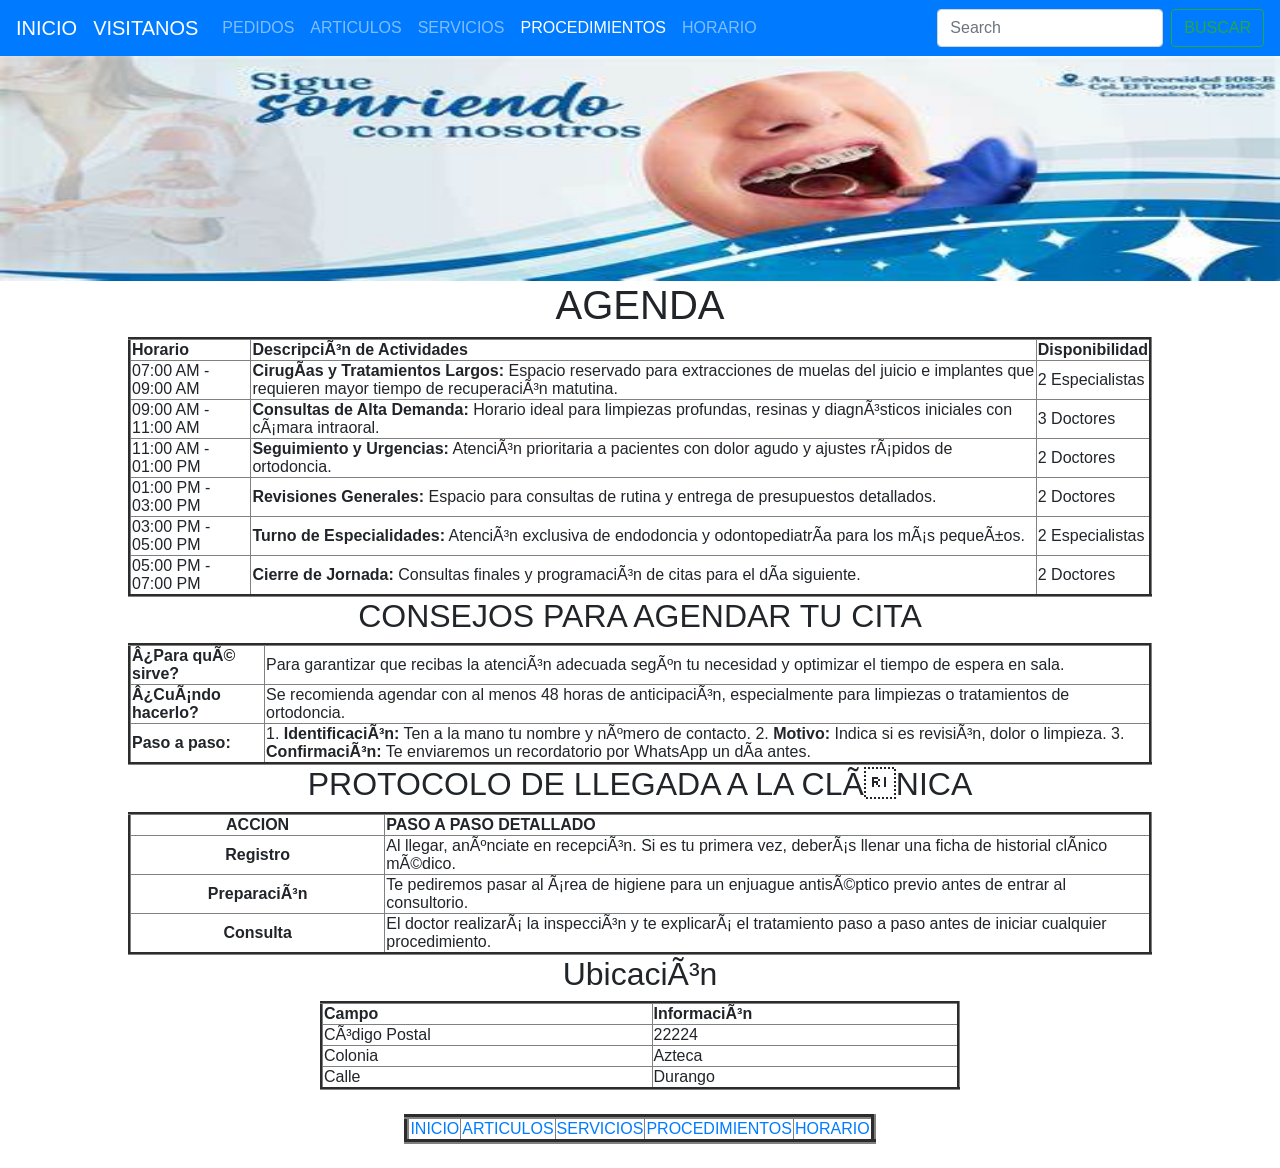
<file: murrietapag4.html>
<DOCTYPE html>
<html>
    <head>
            <title>MURRIETAPAG4</title>
            <link rel="stylesheet" href="https://stackpath.bootstrapcdn.com/bootstrap/4.4.1/css/bootstrap.min.css" integrity="sha384-Vkoo8x4CGsO3+Hhxv8T/Q5PaXtkKtu6ug5TOeNV6gBiFeWPGFN9MuhOf23Q9Ifjh" crossorigin="anonymous">
    </head>
    <BODY>
        <nav class="navbar navbar-expand-lg navbar-dark bg-primary">
            <a class="navbar-brand" href="practica4.html">INICIO</a>
            <button class="navbar-toggler" type="button" data-toggle="collapse" data-target="#navbarTogglerDemo02" aria-controls="navbarTogglerDemo02" aria-expanded="false" aria-label="Toggle navigation">
              <span class="navbar-toggler-icon"></span>
            </button>
          
            <div class="collapse navbar-collapse" id="navbarTogglerDemo02">
              <ul class="navbar-nav mr-auto mt-2 mt-lg-0">
                  <li class="nav-item">
                    <a class="navbar-brand" href="index.html">VISITANOS</a>
                    </li>
                <li class="nav-item">
                  <a class="nav-link" href="pedidos.html">PEDIDOS</a>
                </li>
                <li class="nav-item">
                  <a class="nav-link" href="murrietapag1.html">ARTICULOS</a>
                </li>
                <li class="nav-item">
                  <a class="nav-link" href="murrietapag2.html">SERVICIOS</a>
                </li>
                <li class="nav-item active">
                  <a class="nav-link" href="murrietapag3.html">PROCEDIMIENTOS</a>
                </li>
                <li class="nav-item">
                  <a class="nav-link" href="murrietapag4.html">HORARIO</a>
                </li> 
              </ul>
              <form class="form-inline my-2 my-lg-0">
                <input class="form-control mr-sm-2" type="search" placeholder="Search">
                <button class="btn btn-outline-success my-2 my-sm-0" type="submit">BUSCAR</button>
              </form>
            </div>
          </nav>

        <img src="imagenes/5.jpeg" WIDTH="100%" height="25%">
        <h1 align="center">AGENDA</h1>

        <table border="3" align="center" width="80%">
            <tr>
                <th>Horario</th>
                <th>Descripción de Actividades</th>
                <th>Disponibilidad</th>
            </tr>
            <tr>
                <td>07:00 AM - 09:00 AM</td>
                <td><b>Cirugías y Tratamientos Largos:</b> Espacio reservado para extracciones de muelas del juicio e implantes que requieren mayor tiempo de recuperación matutina.</td>
                <td>2 Especialistas</td>
            </tr>
            <tr>
                <td>09:00 AM - 11:00 AM</td>
                <td><b>Consultas de Alta Demanda:</b> Horario ideal para limpiezas profundas, resinas y diagnósticos iniciales con cámara intraoral.</td>
                <td>3 Doctores</td>
            </tr>
            <tr>
                <td>11:00 AM - 01:00 PM</td>
                <td><b>Seguimiento y Urgencias:</b> Atención prioritaria a pacientes con dolor agudo y ajustes rápidos de ortodoncia.</td>
                <td>2 Doctores</td>
            </tr>
            <tr>
                <td>01:00 PM - 03:00 PM</td>
                <td><b>Revisiones Generales:</b> Espacio para consultas de rutina y entrega de presupuestos detallados.</td>
                <td>2 Doctores</td>
            </tr>
            <tr>
                <td>03:00 PM - 05:00 PM</td>
                <td><b>Turno de Especialidades:</b> Atención exclusiva de endodoncia y odontopediatría para los más pequeños.</td>
                <td>2 Especialistas</td>
            </tr>
            <tr>
                <td>05:00 PM - 07:00 PM</td>
                <td><b>Cierre de Jornada:</b> Consultas finales y programación de citas para el día siguiente.</td>
                <td>2 Doctores</td>
            </tr>
        </table>

        <h2 align="center">CONSEJOS PARA AGENDAR TU CITA</h2>
        <table border="3" align="center" width="80%">
            <tr>
                <td><b>¿Para qué sirve?</b></td>
                <td>Para garantizar que recibas la atención adecuada según tu necesidad y optimizar el tiempo de espera en sala.</td>
            </tr>
            <tr>
                <td><b>¿Cuándo hacerlo?</b></td>
                <td>Se recomienda agendar con al menos 48 horas de anticipación, especialmente para limpiezas o tratamientos de ortodoncia.</td>
            </tr>
            <tr>
                <td><b>Paso a paso:</b></td>
                <td>1. <b>Identificación:</b> Ten a la mano tu nombre y número de contacto. 2. <b>Motivo:</b> Indica si es revisión, dolor o limpieza. 3. <b>Confirmación:</b> Te enviaremos un recordatorio por WhatsApp un día antes.</td>
            </tr>
        </table>

        <h2 align="center">PROTOCOLO DE LLEGADA A LA CLÍNICA</h2>
        <table border="3" align="center" width="80%">
            <tr>
                <td width="25%" align="center"><b>ACCION</b></td>
                <td><b>PASO A PASO DETALLADO</b></td>
            </tr>
            <tr>
                <td align="center"><b>Registro</b></td>
                <td>Al llegar, anúnciate en recepción. Si es tu primera vez, deberás llenar una ficha de historial clínico médico.</td>
            </tr>
            <tr>
                <td align="center"><b>Preparación</b></td>
                <td>Te pediremos pasar al área de higiene para un enjuague antiséptico previo antes de entrar al consultorio.</td>
            </tr>
            <tr>
                <td align="center"><b>Consulta</b></td>
                <td>El doctor realizará la inspección y te explicará el tratamiento paso a paso antes de iniciar cualquier procedimiento.</td>
            </tr>
        </table>

        <h2 align="center">Ubicación</h2>
        <table border="3" align="center" width="50%">
            <tr>
                <th>Campo</th>
                <th>Información</th>
            </tr>
            <tr>
                <td>Código Postal</td>
                <td>22224</td>
            </tr>
            <tr>
                <td>Colonia</td>
                <td>Azteca</td>
            </tr>
            <tr>
                <td>Calle</td>
                <td>Durango</td>
            </tr>
        </table><br>

        <script src="https://code.jquery.com/jquery-3.4.1.slim.min.js" integrity="sha384-J6qa4849blE2+poT4WnyKhv5vZF5SrPo0iEjwBvKU7imGFAV0wwj1yYfoRSJoZ+n" crossorigin="anonymous"></script>
        <script src="https://cdn.jsdelivr.net/npm/popper.js@1.16.0/dist/umd/popper.min.js" integrity="sha384-Q6E9RHvbIyZFJoft+2mJbHaEWldlvI9IOYy5n3zV9zzTtmI3UksdQRVvoxMfooAo" crossorigin="anonymous"></script>
        <script src="https://stackpath.bootstrapcdn.com/bootstrap/4.4.1/js/bootstrap.min.js" integrity="sha384-wfSDF2E50Y2D1uUdj0O3uMBJnjuUD4Ih7YwaYd1iqfktj0Uod8GCExl3Og8ifwB6" crossorigin="anonymous"></script>

        <table widht=80% align=center border=5>
          <tr align=center>
              <td widht=10%><a href="index.html">INICIO</a></td> 
              <td widht=10%><a href="murrietapag1.html">ARTICULOS</a></td>
              <td widht=10%><a href="murrietapag2.html">SERVICIOS</a></td>
              <td widht=10%><a href="murrietapag3.html">PROCEDIMIENTOS</a></td>
              <td widht=10%><a href="murrietapag4.html">HORARIO</a></td>
          </tr>
        </table><br>
    </BODY>
</html>
</file>
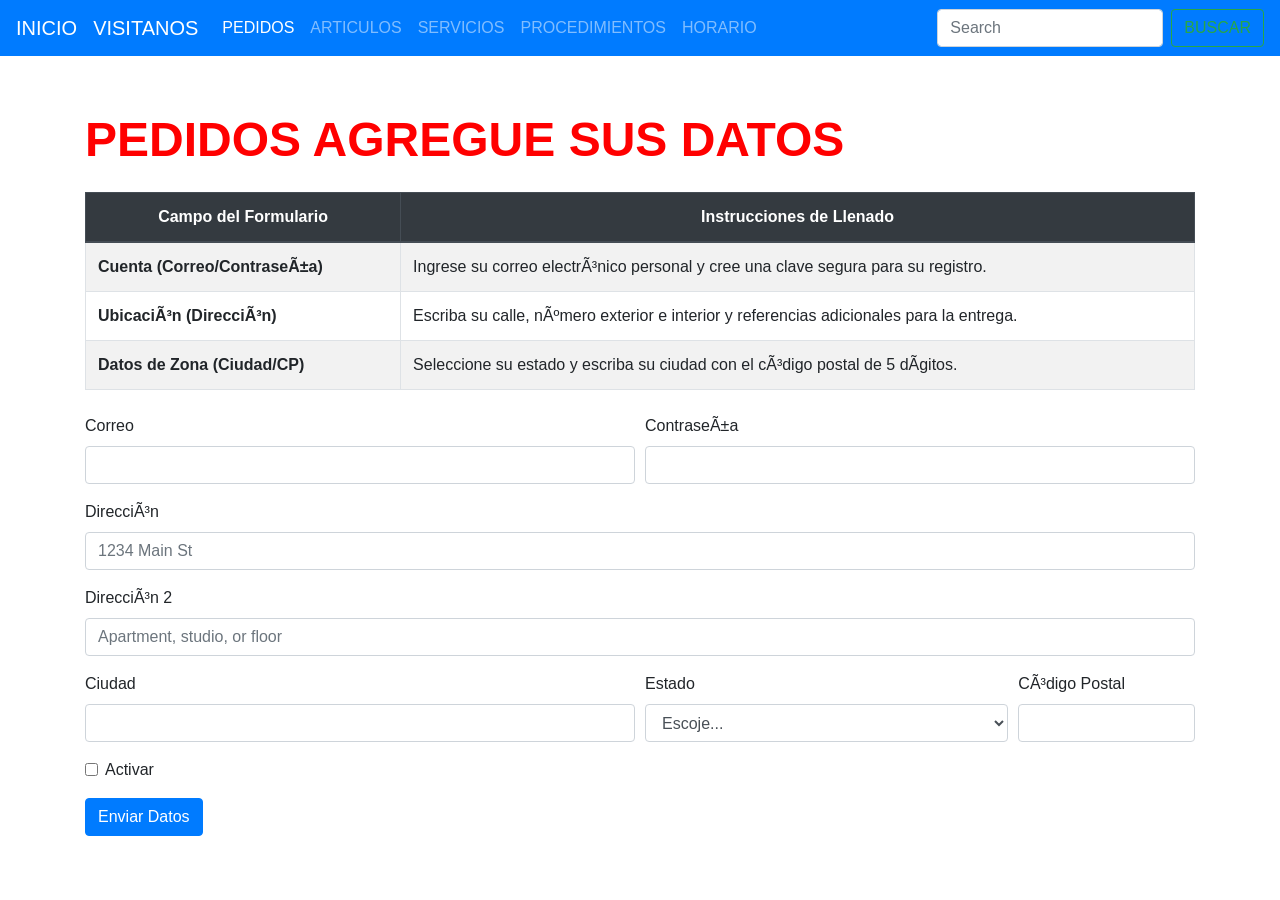
<file: pedidos.html>
<!DOCTYPE html>
<html>
<head>
    <title>Pedidos - Odontología</title>
    <link rel="stylesheet" href="https://stackpath.bootstrapcdn.com/bootstrap/4.4.1/css/bootstrap.min.css" integrity="sha384-Vkoo8x4CGsO3+Hhxv8T/Q5PaXtkKtu6ug5TOeNV6gBiFeWPGFN9MuhOf23Q9Ifjh" crossorigin="anonymous">
</head>
<body>
    <nav class="navbar navbar-expand-lg navbar-dark bg-primary">
        <a class="navbar-brand" href="practica4.html">INICIO</a>
        <button class="navbar-toggler" type="button" data-toggle="collapse" data-target="#navbarTogglerDemo02" aria-controls="navbarTogglerDemo02" aria-expanded="false" aria-label="Toggle navigation">
          <span class="navbar-toggler-icon"></span>
        </button>
      
        <div class="collapse navbar-collapse" id="navbarTogglerDemo02">
          <ul class="navbar-nav mr-auto mt-2 mt-lg-0">
             <li class="nav-item">
            <a class="navbar-brand" href="index.html">VISITANOS</a>
            </li>
            <li class="nav-item active">
              <a class="nav-link" href="pedidos.html">PEDIDOS</a>
            </li>
            <li class="nav-item">
              <a class="nav-link" href="murrietapag1.html">ARTICULOS</a>
            </li>
            <li class="nav-item">
              <a class="nav-link" href="murrietapag2.html">SERVICIOS</a>
            </li>
            <li class="nav-item">
              <a class="nav-link" href="murrietapag3.html">PROCEDIMIENTOS</a>
            </li>
            <li class="nav-item">
              <a class="nav-link" href="murrietapag4.html">HORARIO</a>
            </li>
          </ul>
          <form class="form-inline my-2 my-lg-0">
            <input class="form-control mr-sm-2" type="search" placeholder="Search">
            <button class="btn btn-outline-success my-2 my-sm-0" type="submit">BUSCAR</button>
          </form>
        </div>
    </nav>

    <div class="container my-5">
        <div class="row">
            <div class="col">
                <font size="10" color="red"><b>PEDIDOS AGREGUE SUS DATOS</b></font>
                
                <table class="table table-striped table-bordered mt-3 mb-4">
                    <thead class="thead-dark text-center">
                        <tr>
                            <th>Campo del Formulario</th>
                            <th>Instrucciones de Llenado</th>
                        </tr>
                    </thead>
                    <tbody>
                        <tr>
                            <td><b>Cuenta (Correo/Contraseña)</b></td>
                            <td>Ingrese su correo electrónico personal y cree una clave segura para su registro.</td>
                        </tr>
                        <tr>
                            <td><b>Ubicación (Dirección)</b></td>
                            <td>Escriba su calle, número exterior e interior y referencias adicionales para la entrega.</td>
                        </tr>
                        <tr>
                            <td><b>Datos de Zona (Ciudad/CP)</b></td>
                            <td>Seleccione su estado y escriba su ciudad con el código postal de 5 dígitos.</td>
                        </tr>
                    </tbody>
                </table>

                <form>
                    <div class="form-row">
                        <div class="form-group col-md-6">
                            <label for="inputEmail4">Correo</label>
                            <input type="email" class="form-control" id="inputEmail4">
                        </div>
                        <div class="form-group col-md-6">
                            <label for="inputPassword4">Contraseña</label>
                            <input type="password" class="form-control" id="inputPassword4">
                        </div>
                    </div>
                    <div class="form-group">
                        <label for="inputAddress">Dirección</label>
                        <input type="text" class="form-control" id="inputAddress" placeholder="1234 Main St">
                    </div>
                    <div class="form-group">
                        <label for="inputAddress2">Dirección 2</label>
                        <input type="text" class="form-control" id="inputAddress2" placeholder="Apartment, studio, or floor">
                    </div>
                    <div class="form-row">
                        <div class="form-group col-md-6">
                            <label for="inputCity">Ciudad</label>
                            <input type="text" class="form-control" id="inputCity">
                        </div>
                        <div class="form-group col-md-4">
                            <label for="inputState">Estado</label>
                            <select id="inputState" class="form-control">
                                <option selected>Escoje...</option>
                                <option>Baja California</option>
                                <option>Sonora</option>
                            </select>
                        </div>
                        <div class="form-group col-md-2">
                            <label for="inputZip">Código Postal</label>
                            <input type="text" class="form-control" id="inputZip">
                        </div>
                    </div>
                    <div class="form-group">
                        <div class="form-check">
                            <input class="form-check-input" type="checkbox" id="gridCheck">
                            <label class="form-check-label" for="gridCheck">Activar</label>
                        </div>
                    </div>
                    <button type="submit" class="btn btn-primary">Enviar Datos</button>
                </form>
            </div>
        </div>
    </div>

    <script src="https://code.jquery.com/jquery-3.4.1.slim.min.js" integrity="sha384-J6qa4849blE2+poT4WnyKhv5vZF5SrPo0iEjwBvKU7imGFAV0wwj1yYfoRSJoZ+n" crossorigin="anonymous"></script>
    <script src="https://cdn.jsdelivr.net/npm/popper.js@1.16.0/dist/umd/popper.min.js" integrity="sha384-Q6E9RHvbIyZFJoft+2mJbHaEWldlvI9IOYy5n3zV9zzTtmI3UksdQRVvoxMfooAo" crossorigin="anonymous"></script>
    <script src="https://stackpath.bootstrapcdn.com/bootstrap/4.4.1/js/bootstrap.min.js" integrity="sha384-wfSDF2E50Y2D1uUdj0O3uMBJnjuUD4Ih7YwaYd1iqfktj0Uod8GCExl3Og8ifwB6" crossorigin="anonymous"></script>
</body>
</html>
</file>
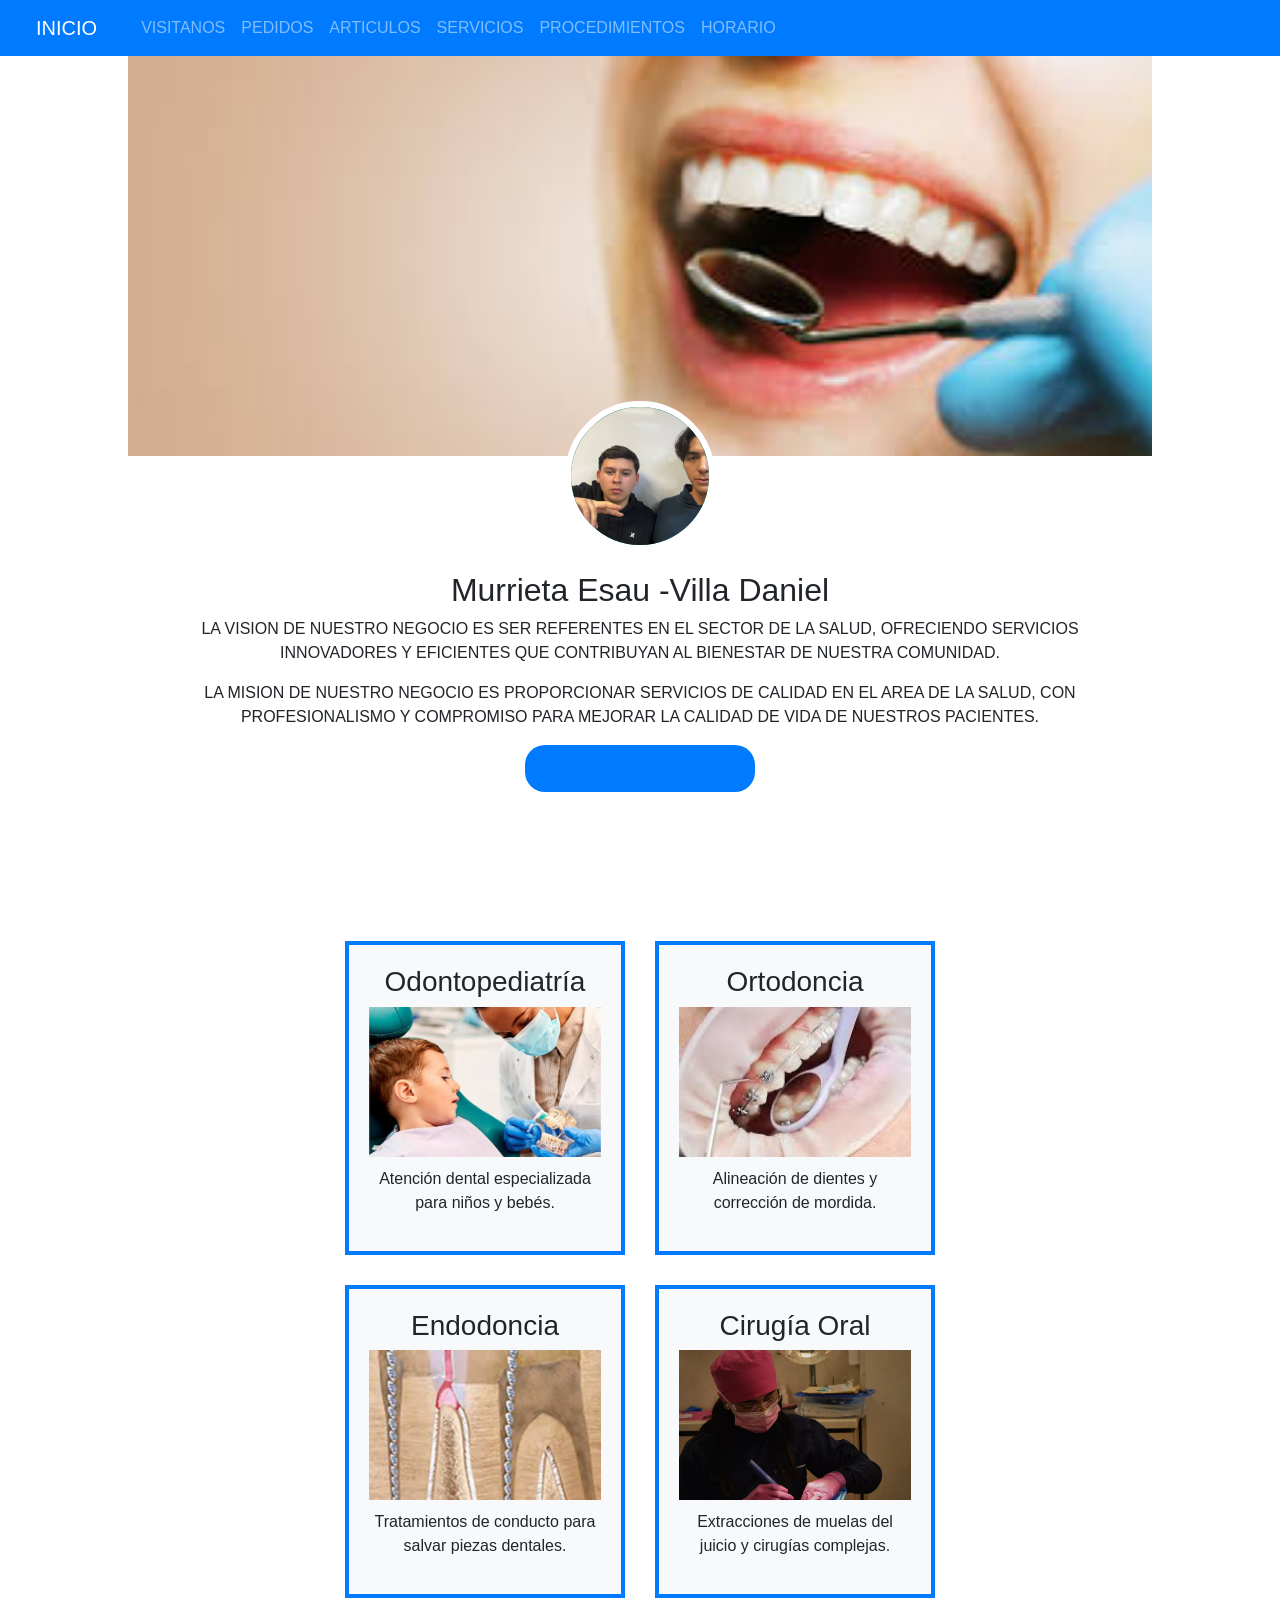
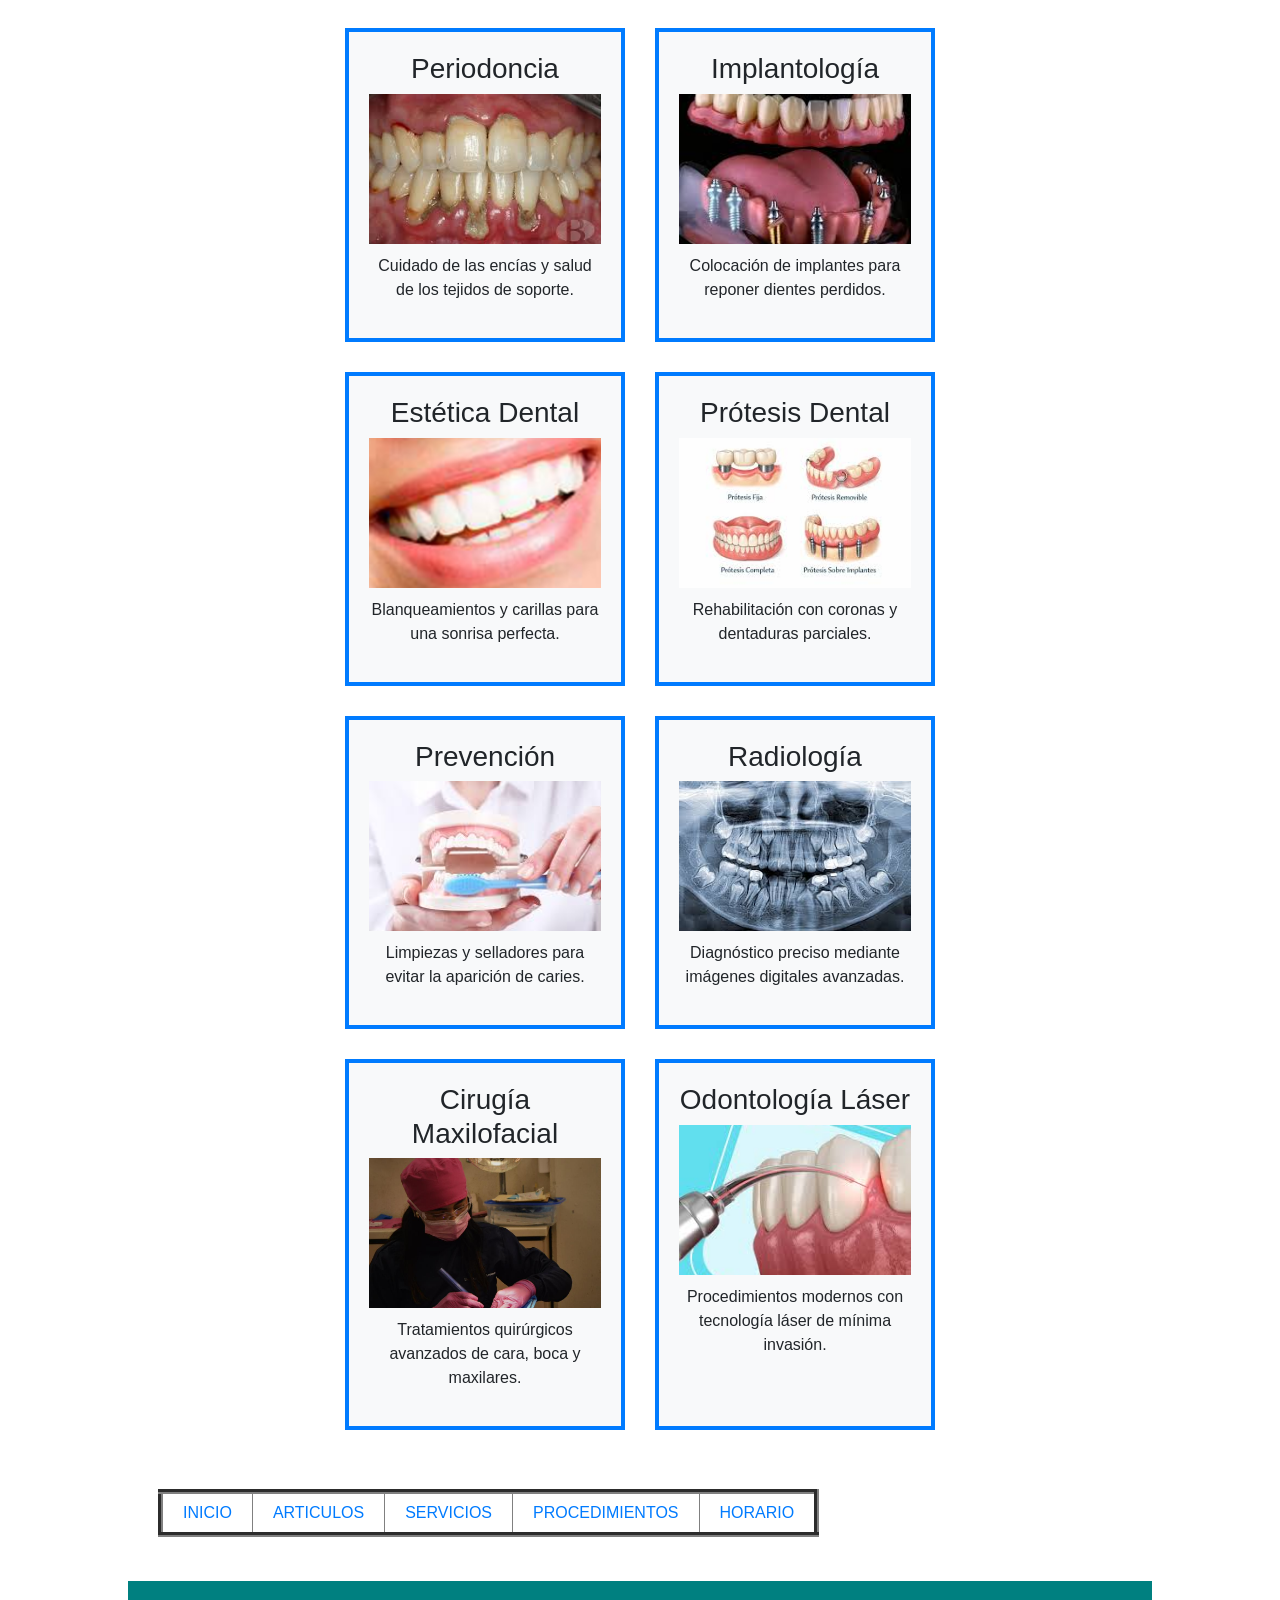
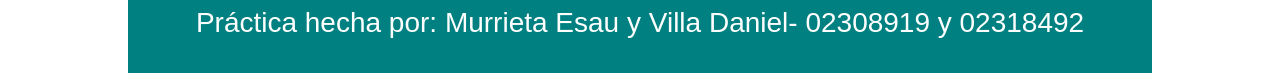
<file: practica4.html>
<html lang="en">
<head>
    <meta charset="UTF-8">
    <meta name="viewport" content="width=device-width, initial-scale=1.0">
    <title> Práctica 4 </title>
    <link rel="stylesheet" href="css/estilos.css">
    <link rel="stylesheet" href="https://stackpath.bootstrapcdn.com/bootstrap/4.4.1/css/bootstrap.min.css" integrity="sha384-Vkoo8x4CGsO3+Hhxv8T/Q5PaXtkKtu6ug5TOeNV6gBiFeWPGFN9MuhOf23Q9Ifjh" crossorigin="anonymous">
</head>
<body>
    <nav class="navbar navbar-expand-lg navbar-dark bg-primary">
        <a class="navbar-brand" href="practica4.html">INICIO</a>
        <button class="navbar-toggler" type="button" data-toggle="collapse" data-target="#navbarTogglerDemo02" aria-controls="navbarTogglerDemo02" aria-expanded="false" aria-label="Toggle navigation">
            <span class="navbar-toggler-icon"></span>
        </button>
        <div class="collapse navbar-collapse" id="navbarTogglerDemo02">
            <ul class="navbar-nav mr-auto mt-2 mt-lg-0">
                <li class="nav-item"><a class="nav-link" href="index.html">VISITANOS</a></li>
                <li class="nav-item"><a class="nav-link" href="pedidos.html">PEDIDOS</a></li>
                <li class="nav-item"><a class="nav-link" href="murrietapag1.html">ARTICULOS</a></li>
                <li class="nav-item"><a class="nav-link" href="murrietapag2.html">SERVICIOS</a></li>
                <li class="nav-item"><a class="nav-link" href="murrietapag3.html">PROCEDIMIENTOS</a></li>
                <li class="nav-item"><a class="nav-link" href="murrietapag4.html">HORARIO</a></li>
            </ul>
        </div>
    </nav>

    <div class="contenedor">
        <header>
        </header>
        <main>
            <div class="foto">
                <img src="imagenes/vy.jpeg" alt="">
            </div>
            <div class="texto">
                <h2>Murrieta Esau  -Villa Daniel</h2>
                <p>LA VISION DE NUESTRO NEGOCIO ES SER REFERENTES EN EL SECTOR DE LA SALUD, OFRECIENDO SERVICIOS INNOVADORES Y EFICIENTES QUE CONTRIBUYAN AL BIENESTAR DE NUESTRA COMUNIDAD.</p>
                <p>LA MISION DE NUESTRO NEGOCIO ES PROPORCIONAR SERVICIOS DE CALIDAD EN EL AREA DE LA SALUD, CON PROFESIONALISMO Y COMPROMISO PARA MEJORAR LA CALIDAD DE VIDA DE NUESTROS PACIENTES.</p>
                <a href="index.html" class="boton-ver-mas">VER MÁS (Ir a Inicio)</a>
            </div>

            <h2 class="text-center py-4 especialidades-titulo">ESPECIALIDADES DE ODONTOLOGÍA</h2>
            <div class="grid-especialidades">
                <!-- Caja 1 -->
                <div class="caja-especialidad">
                    <h3>Odontopediatría</h3>
                    <img src="imagenes/odontopediatra.jpeg" alt="">
                    <p>Atención dental especializada para niños y bebés.</p>
                </div>
                <!-- Caja 2 -->
                <div class="caja-especialidad">
                    <h3>Ortodoncia</h3>
                    <img src="imagenes/ortodoncia.jpeg" alt="">
                    <p>Alineación de dientes y corrección de mordida.</p>
                </div>
                <!-- Caja 3 -->
                <div class="caja-especialidad">
                    <h3>Endodoncia</h3>
                    <img src="imagenes/endodoncia2.jpeg" alt="">
                    <p>Tratamientos de conducto para salvar piezas dentales.</p>
                </div>
                <!-- Caja 4 -->
                <div class="caja-especialidad">
                    <h3>Cirugía Oral</h3>
                    <img src="imagenes/cirugia.jpeg" alt="">
                    <p>Extracciones de muelas del juicio y cirugías complejas.</p>
                </div>
                <!-- Caja 5 -->
                <div class="caja-especialidad">
                    <h3>Periodoncia</h3>
                    <img src="imagenes/perodoncia.jpeg" alt="">
                    <p>Cuidado de las encías y salud de los tejidos de soporte.</p>
                </div>
                <!-- Caja 6 -->
                <div class="caja-especialidad">
                    <h3>Implantología</h3>
                    <img src="imagenes/implante.jpeg" alt="">
                    <p>Colocación de implantes para reponer dientes perdidos.</p>
                </div>
                <!-- Caja 7 -->
                <div class="caja-especialidad">
                    <h3>Estética Dental</h3>
                    <img src="imagenes/sonrisa.jpeg" alt="">
                    <p>Blanqueamientos y carillas para una sonrisa perfecta.</p>
                </div>
                <!-- Caja 8 -->
                <div class="caja-especialidad">
                    <h3>Prótesis Dental</h3>
                    <img src="imagenes/protesis.jpeg" alt="">
                    <p>Rehabilitación con coronas y dentaduras parciales.</p>
                </div>
                <!-- Caja 9 -->
                <div class="caja-especialidad">
                    <h3>Prevención</h3>
                    <img src="imagenes/prevencion.jpeg" alt="">
                    <p>Limpiezas y selladores para evitar la aparición de caries.</p>
                </div>
                <!-- Caja 10 -->
                <div class="caja-especialidad">
                    <h3>Radiología</h3>
                    <img src="imagenes/radiologia.jpeg" alt="">
                    <p>Diagnóstico preciso mediante imágenes digitales avanzadas.</p>
                </div>
                <!-- Caja 11 -->
                <div class="caja-especialidad">
                    <h3>Cirugía Maxilofacial</h3>
                    <img src="imagenes/cirugia.jpeg" alt="">
                    <p>Tratamientos quirúrgicos avanzados de cara, boca y maxilares.</p>
                </div>
                <!-- Caja 12 -->
                <div class="caja-especialidad">
                    <h3>Odontología Láser</h3>
                    <img src="imagenes/lacer.jpeg" alt="">
                    <p>Procedimientos modernos con tecnología láser de mínima invasión.</p>
                </div>
            </div>

            <table width="50%" align="center" border="5" class="mt-4">
  <tr align=center>
      <td widht=10%><a href="index.html">INICIO</a></td>
      <td widht=10%><a href="murrietapag1.html">ARTICULOS</a></td>
      <td widht=10%><a href="murrietapag2.html">SERVICIOS</a></td>
      <td widht=10%><a href="murrietapag3.html">PROCEDIMIENTOS</a></td>
      <td widht=10%><a href="murrietapag4.html">HORARIO</a></td>
  </tr>
</table><br>
        </main>
        <footer>
        <h3>Práctica hecha por: Murrieta Esau y Villa Daniel- 02308919 y 02318492</h3>
         </footer>
    </div>

<script src="https://code.jquery.com/jquery-3.4.1.slim.min.js" integrity="sha384-J6qa4849blE2+poT4WnyKhv5vZF5SrPo0iEjwBvKU7imGFAV0wwj1yYfoRSJoZ+n" crossorigin="anonymous"></script>
<script src="https://cdn.jsdelivr.net/npm/popper.js@1.16.0/dist/umd/popper.min.js" integrity="sha384-Q6E9RHvbIyZFJoft+2mJbHaEWldlvI9IOYy5n3zV9zzTtmI3UksdQRVvoxMfooAo" crossorigin="anonymous"></script>
<script src="https://stackpath.bootstrapcdn.com/bootstrap/4.4.1/js/bootstrap.min.js" integrity="sha384-wfSDF2E50Y2D1uUdj0O3uMBJnjuUD4Ih7YwaYd1iqfktj0Uod8GCExl3Og8ifwB6" crossorigin="anonymous"></script>
</body> 
</html>
</file>
<file: css/estilos.css>
* {
    padding: 0;
    margin: 0;
    box-sizing: border-box;
}

body{
    font-family: "calibri light";
}
.contenedor{
    background: rgb(55, 96, 171);
    width: 80%;
    margin: auto;
}
header{
    height: 400px;
    background-image: url("../imagenes/banner2.jpg");
    background-position: center;
    background-size: cover; 
}
main{
    background: white;
    padding: 20px 30px;
    text-align: center;
}
main .foto{
    width: 150px;
    height: 150px;
    background-color: teal;
    border-radius: 50%;
    margin: -75px auto 20px auto;
    border: 6px solid #ffffff;
}
main .foto img{
    width: 100%;
    border-radius: 50%;
}
footer{
    background: teal;
    text-align: center;
    padding: 25px;
    color: #ffffff
}
.uno{
    background: #EF476F;
    width: 200px;
    height: 200px;
    margin-top: 10px;
    margin-right: 20px;
    margin-bottom: 80px;
    margin-left: 150px;

    padding-top: 10px;
    padding-right: 20px;
    padding-bottom: 30px;
    padding-left: 20px;
    border: 1px solid #000; 
}
a{
    display: inline-block;
    padding: 10px 20px;
    border-radius: 50px;
    background: teal;
    color: #ffffff;
    border-radius: 20px;
}

/* --- ESTILOS DE LAS CAJAS DE ESPECIALIDADES --- */
.grid-especialidades {
    display: flex;
    flex-wrap: wrap;
    justify-content: center;
    background-color: white;
    padding: 20px;
}

.caja-especialidad {
    width: 280px;
    margin: 15px;
    padding: 20px;
    border: 4px solid #007bff;
    box-sizing: border-box;
    text-align: center;
    background-color: #f8f9fa;
}

.caja-especialidad img {
    width: 100%;
    height: 150px;
    object-fit: cover;
    margin-bottom: 10px;
}

/* --- ESTILO DEL BOTÓN PERSONALIZADO --- */
.boton-ver-mas {
    background-color: #007bff !important; /* Azul para resaltar del teal general */
    font-weight: bold;
    font-size: 1.1rem;
    margin-bottom: 20px;
    text-transform: uppercase;
}

/* --- ESTILO DEL TÍTULO DE ESPECIALIDADES --- */
.especialidades-titulo {
    color: white;
}
</file>
